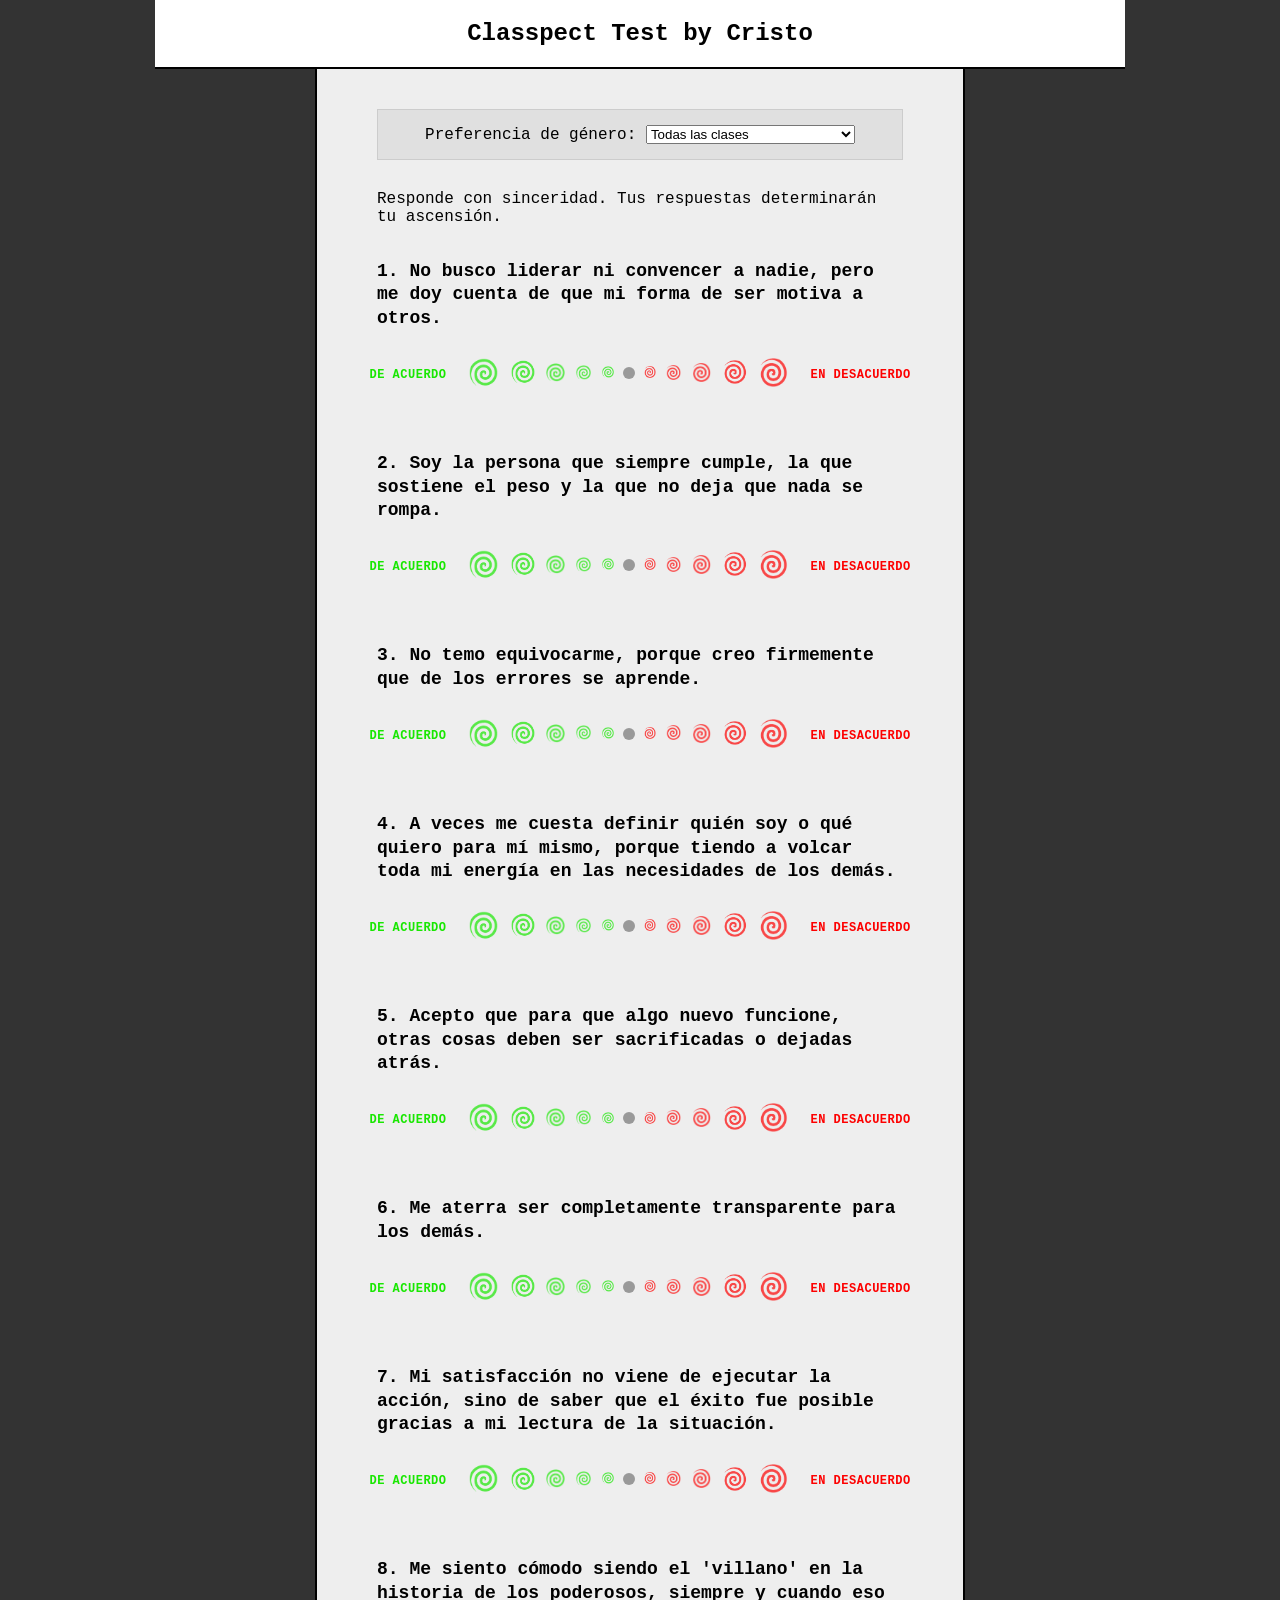
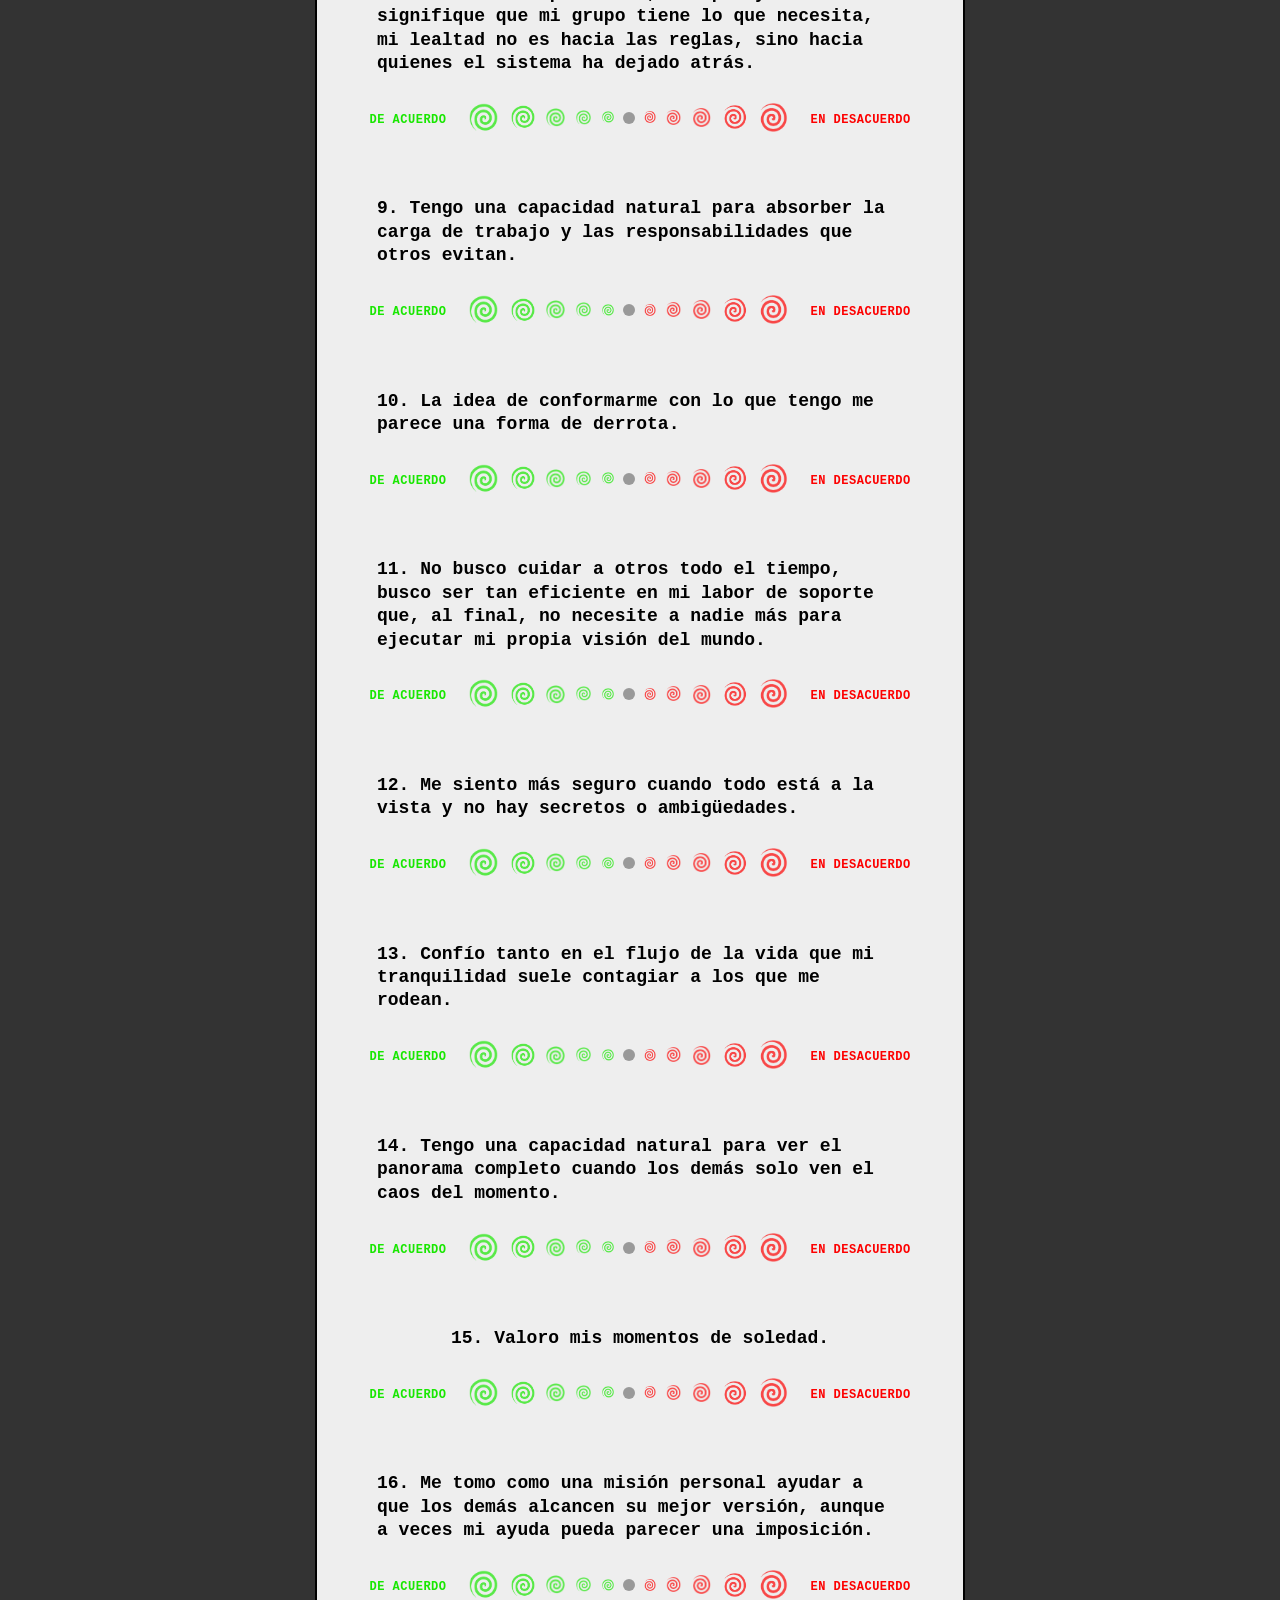
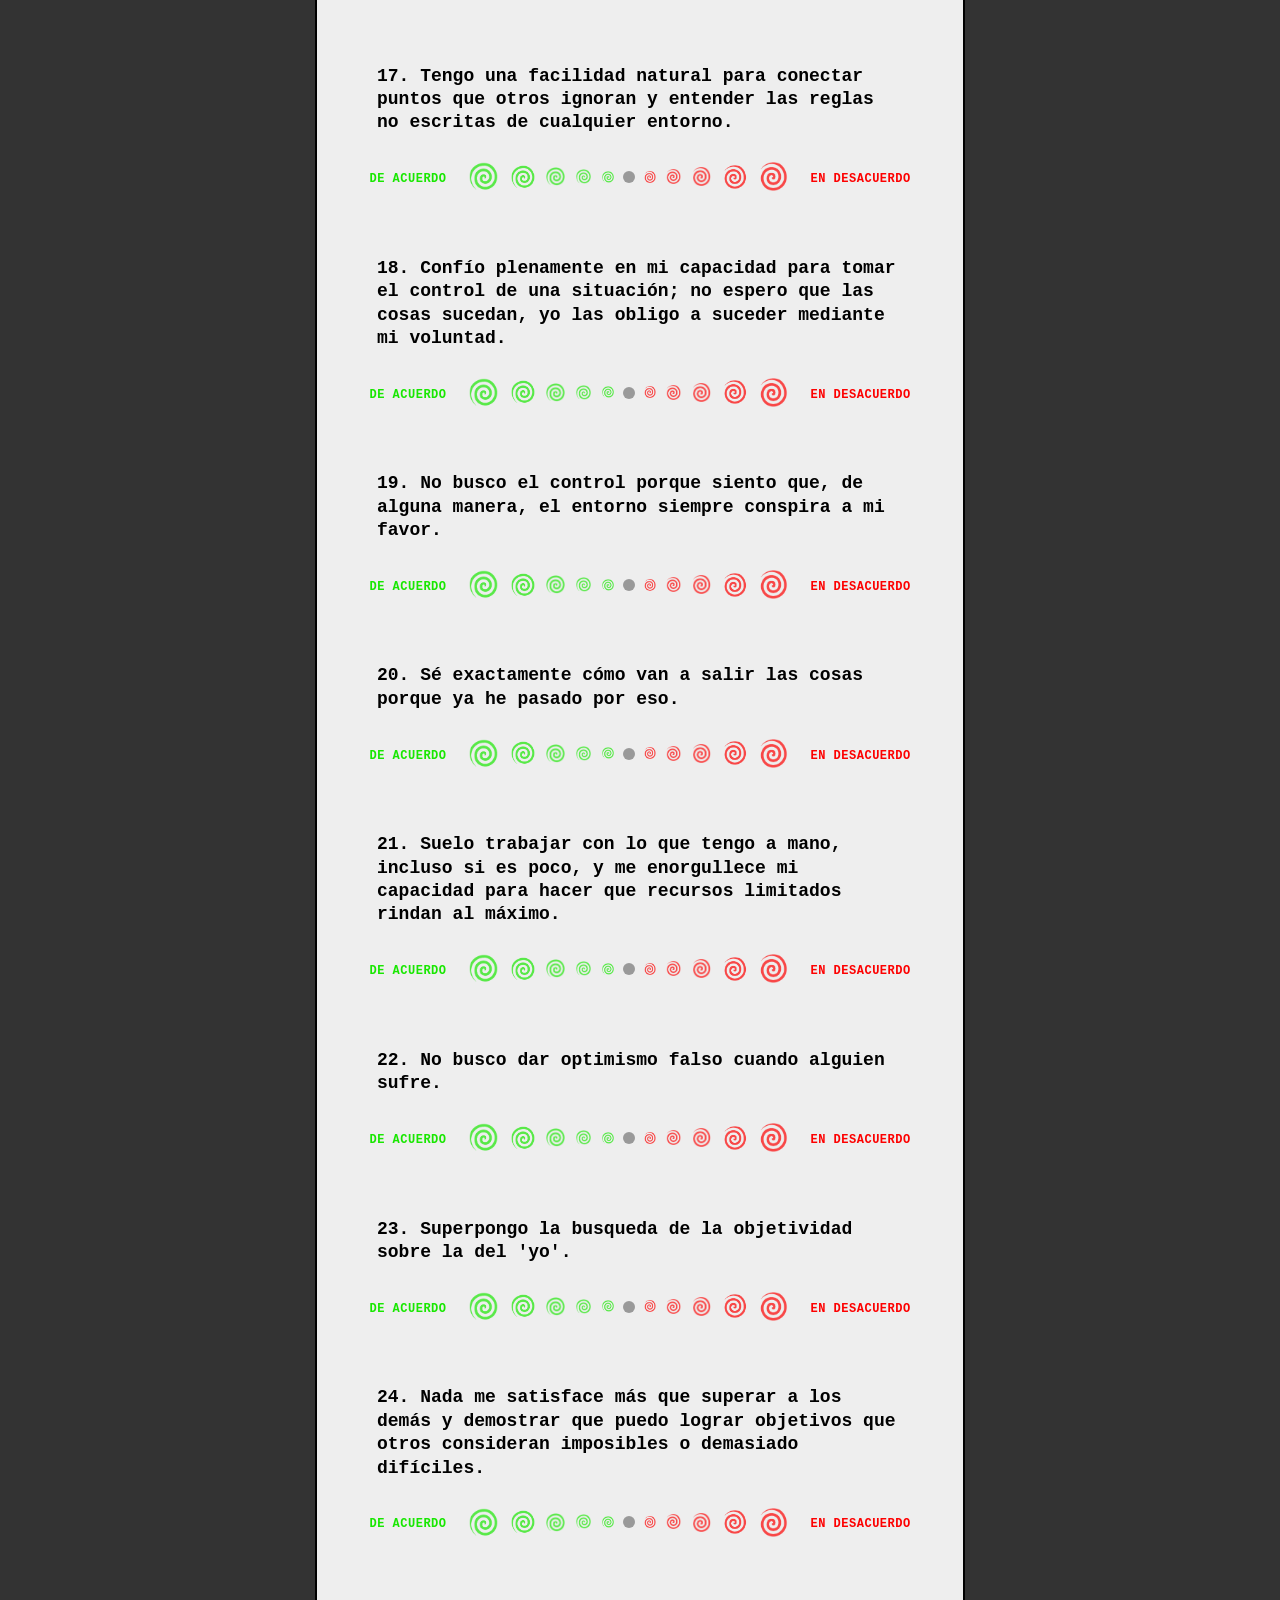
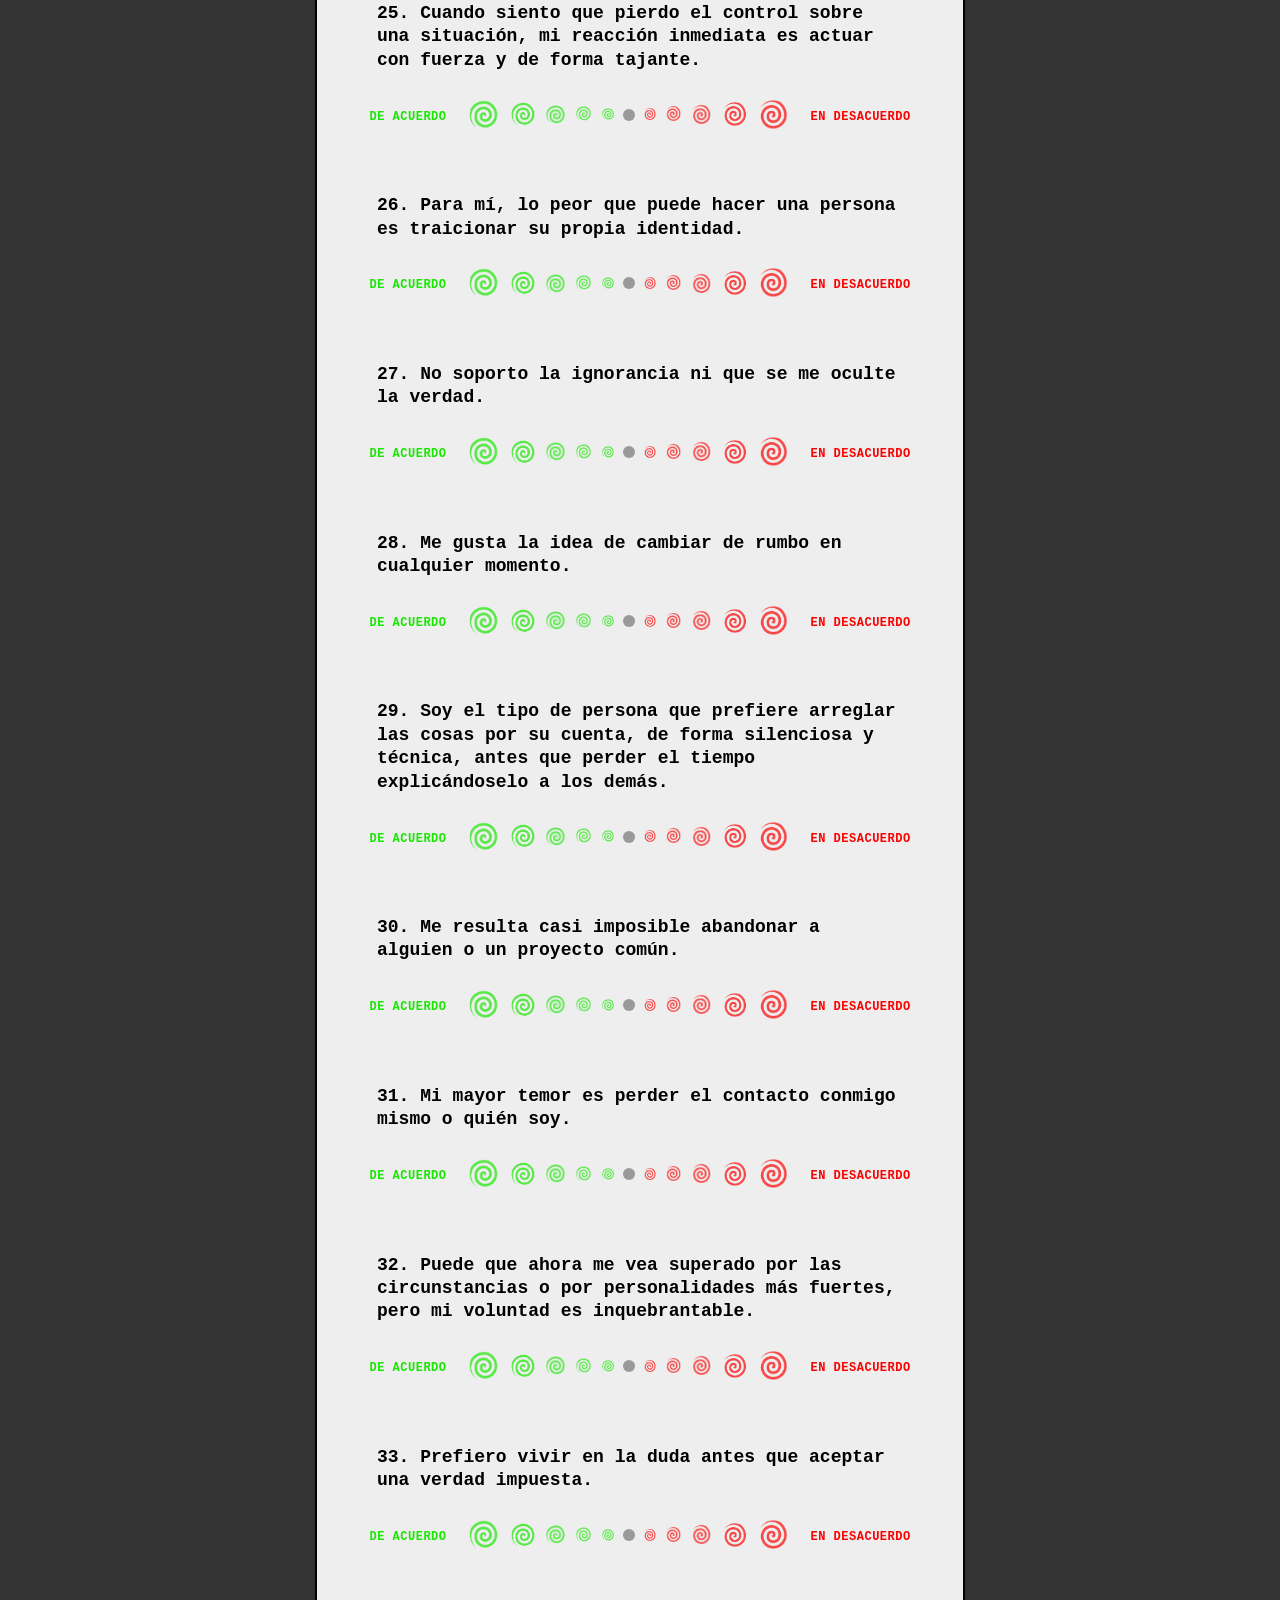
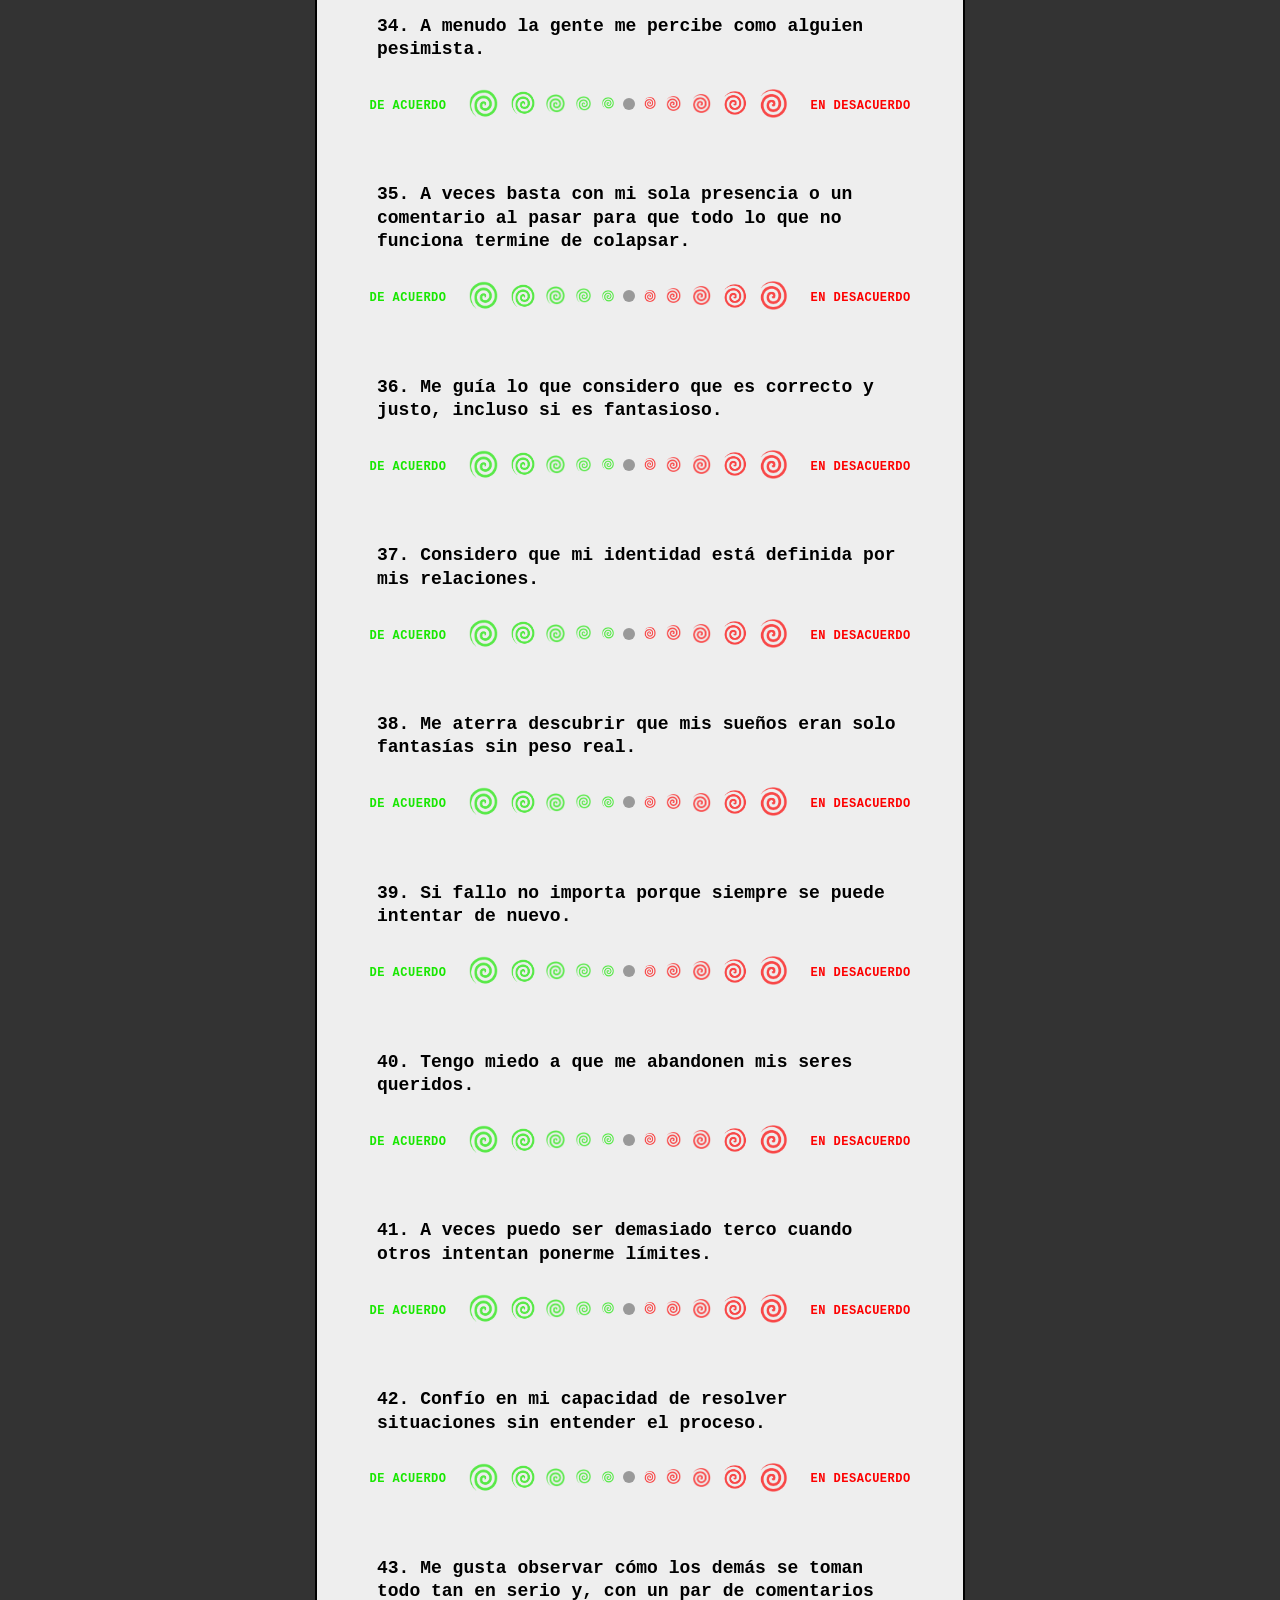
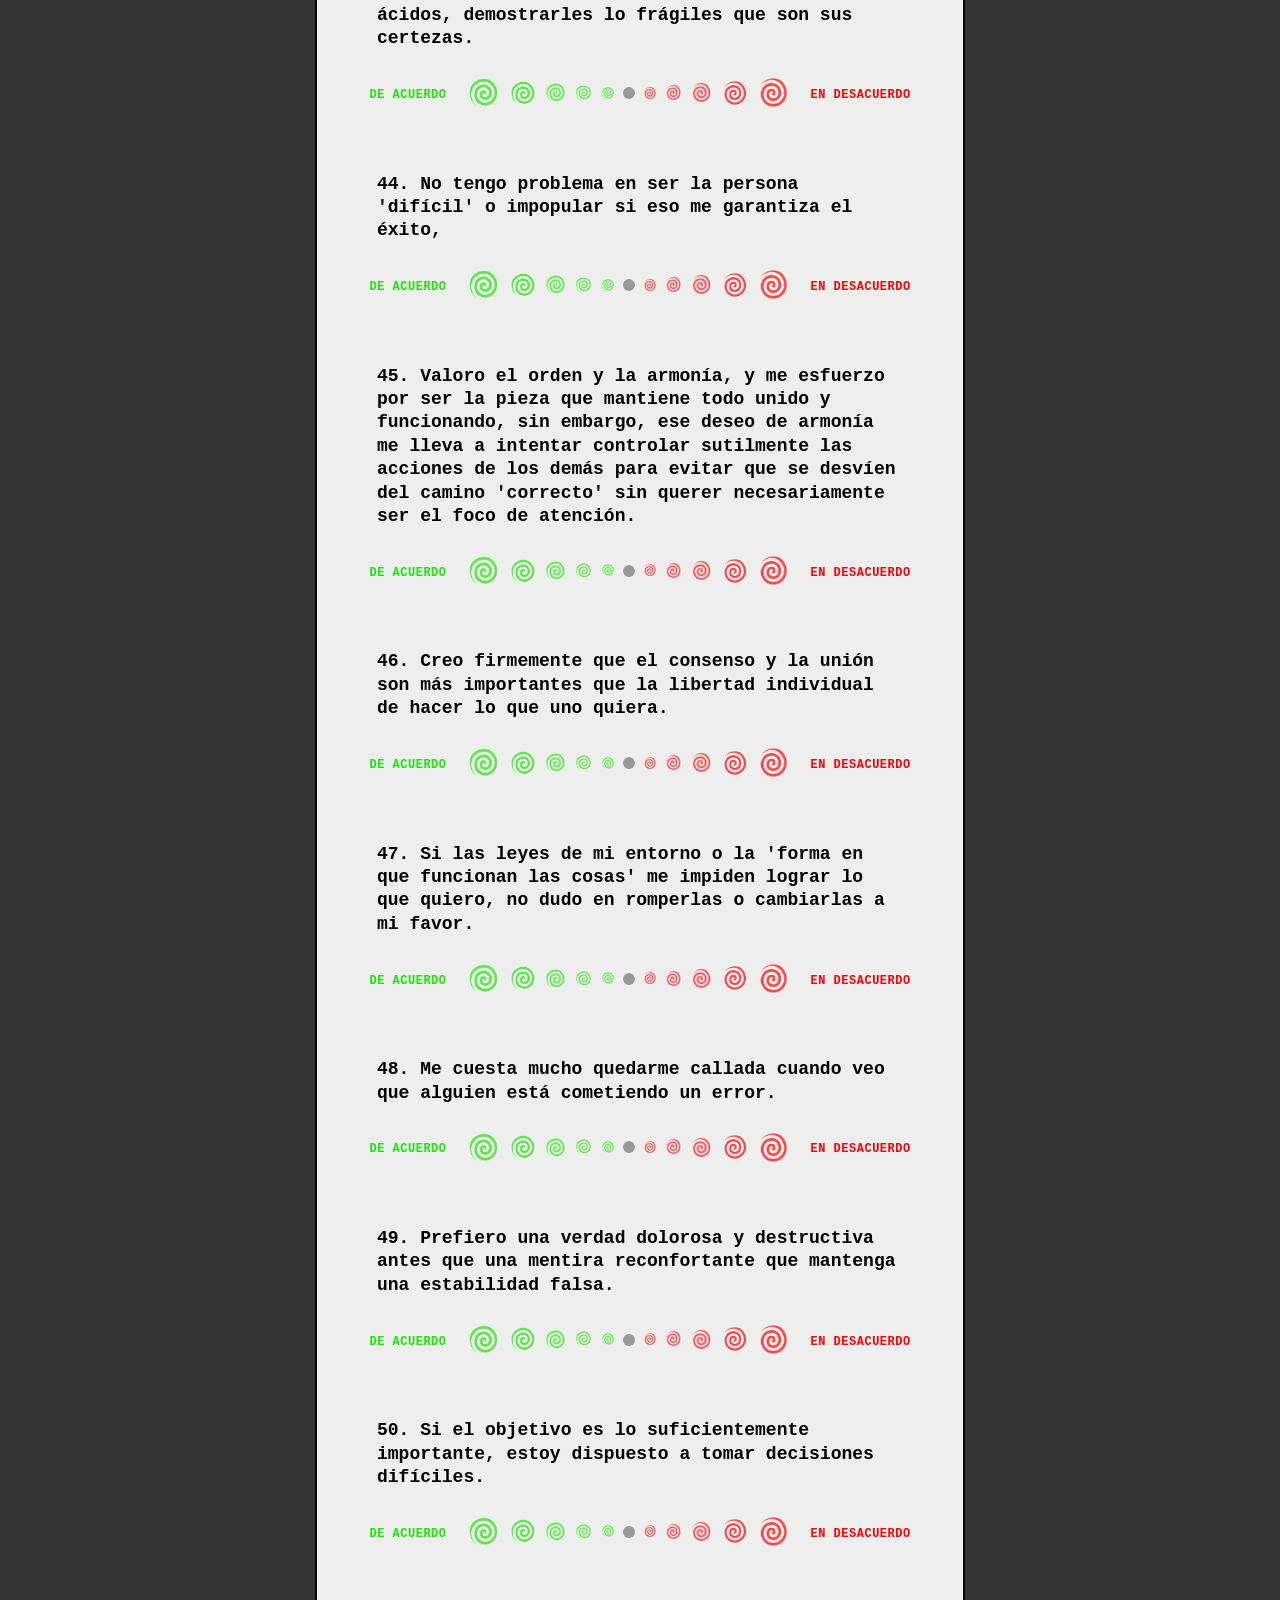
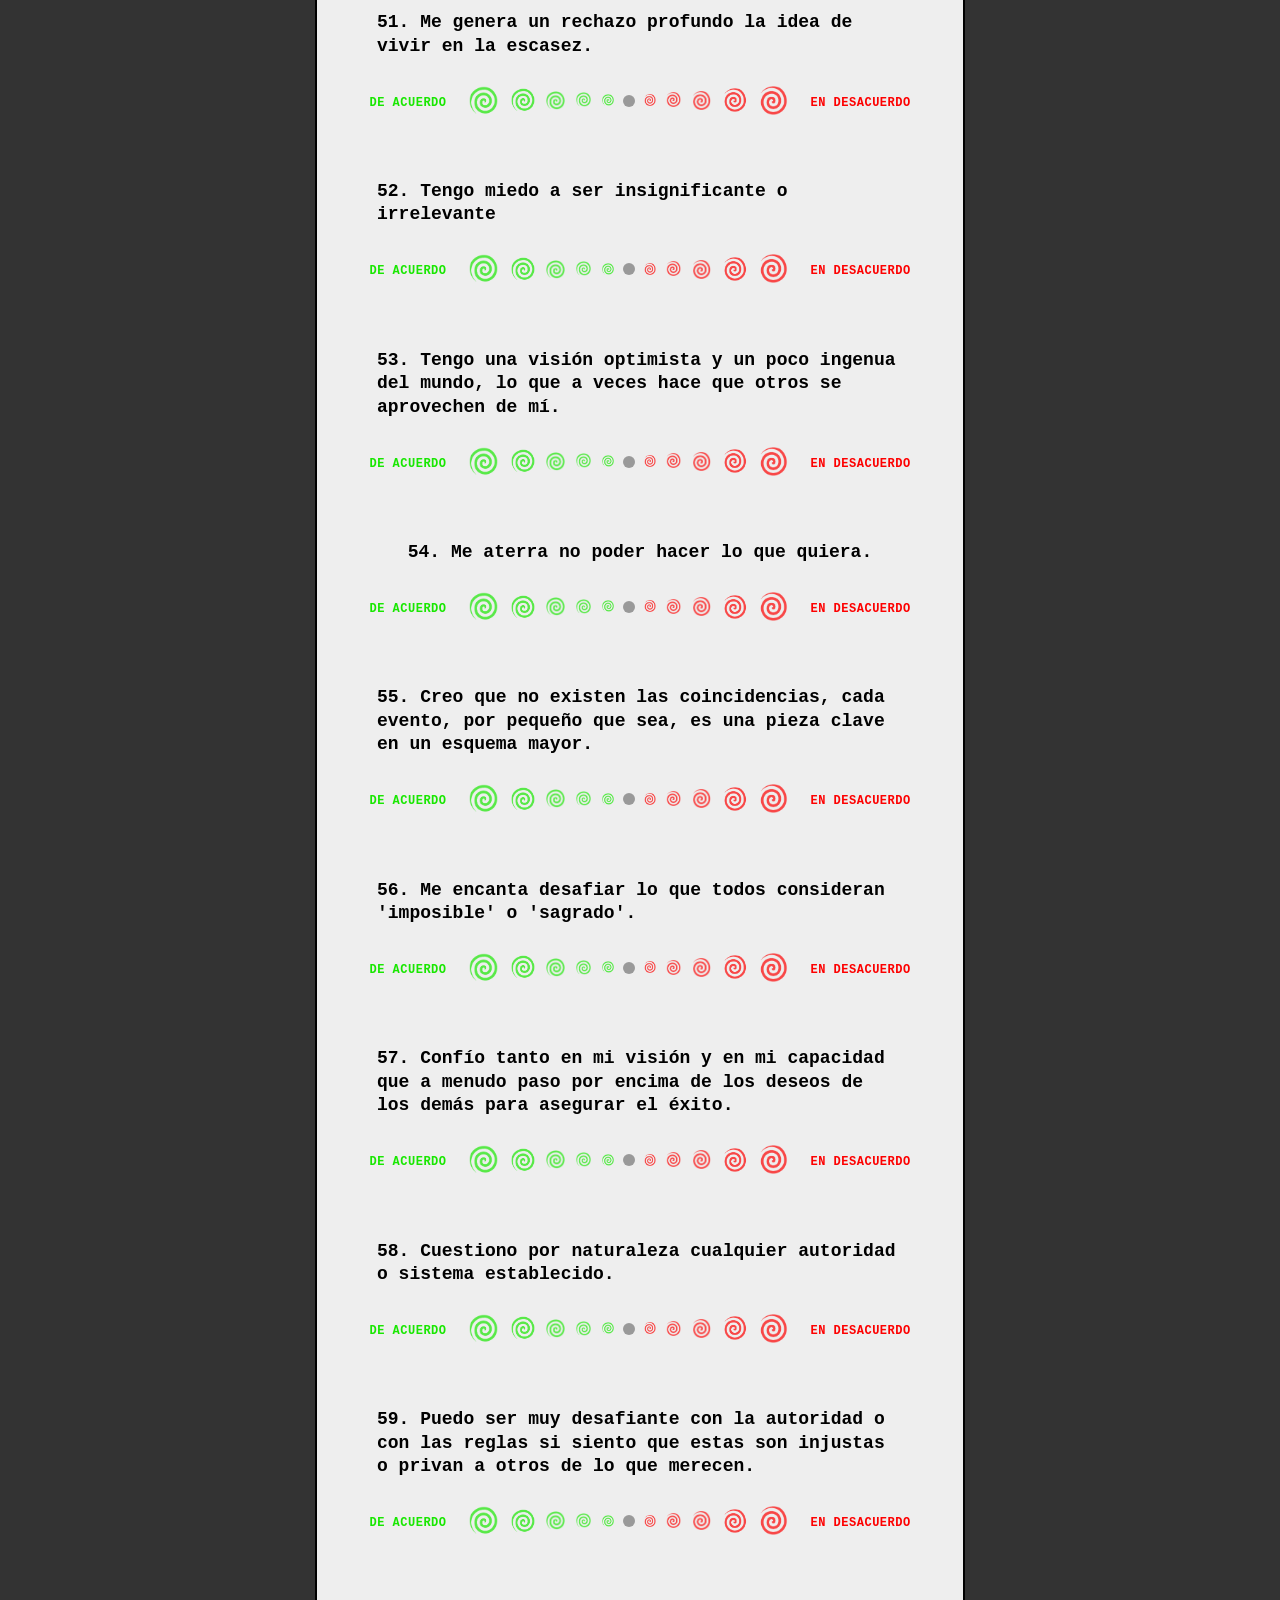
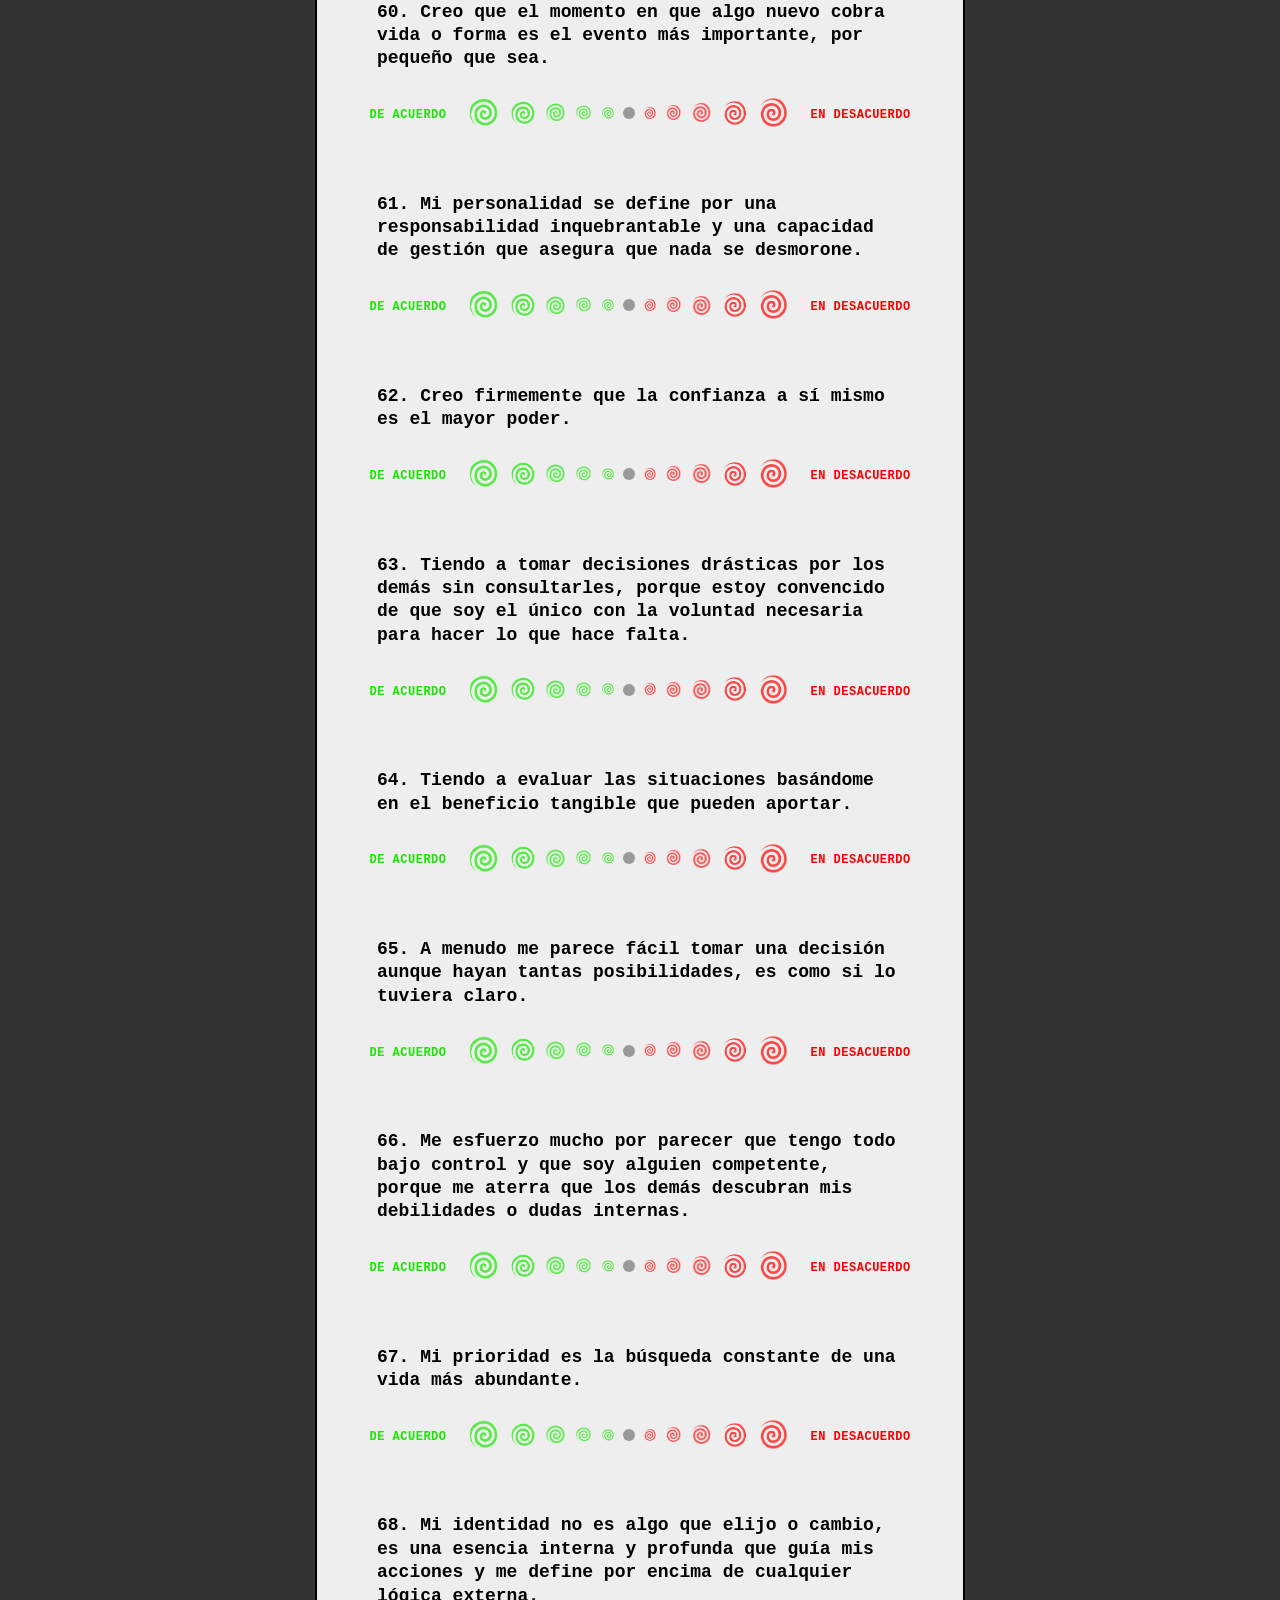
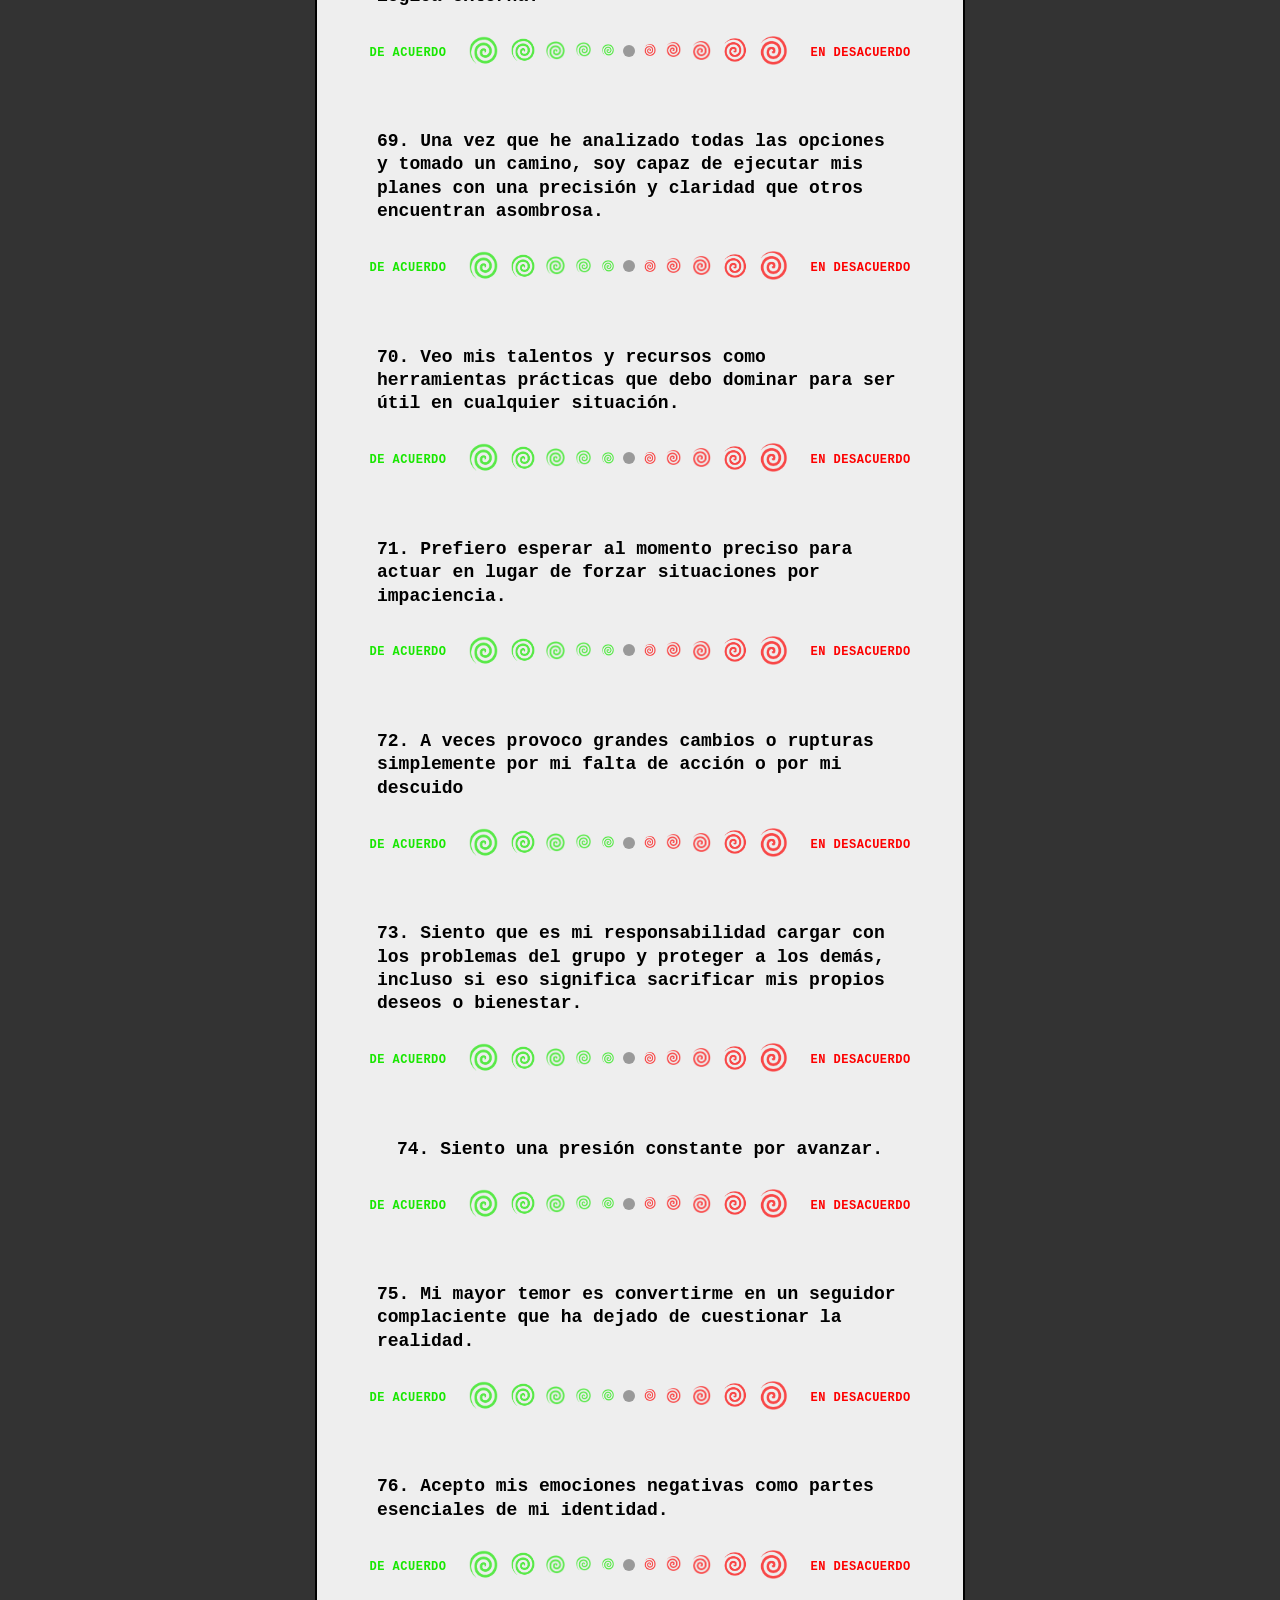
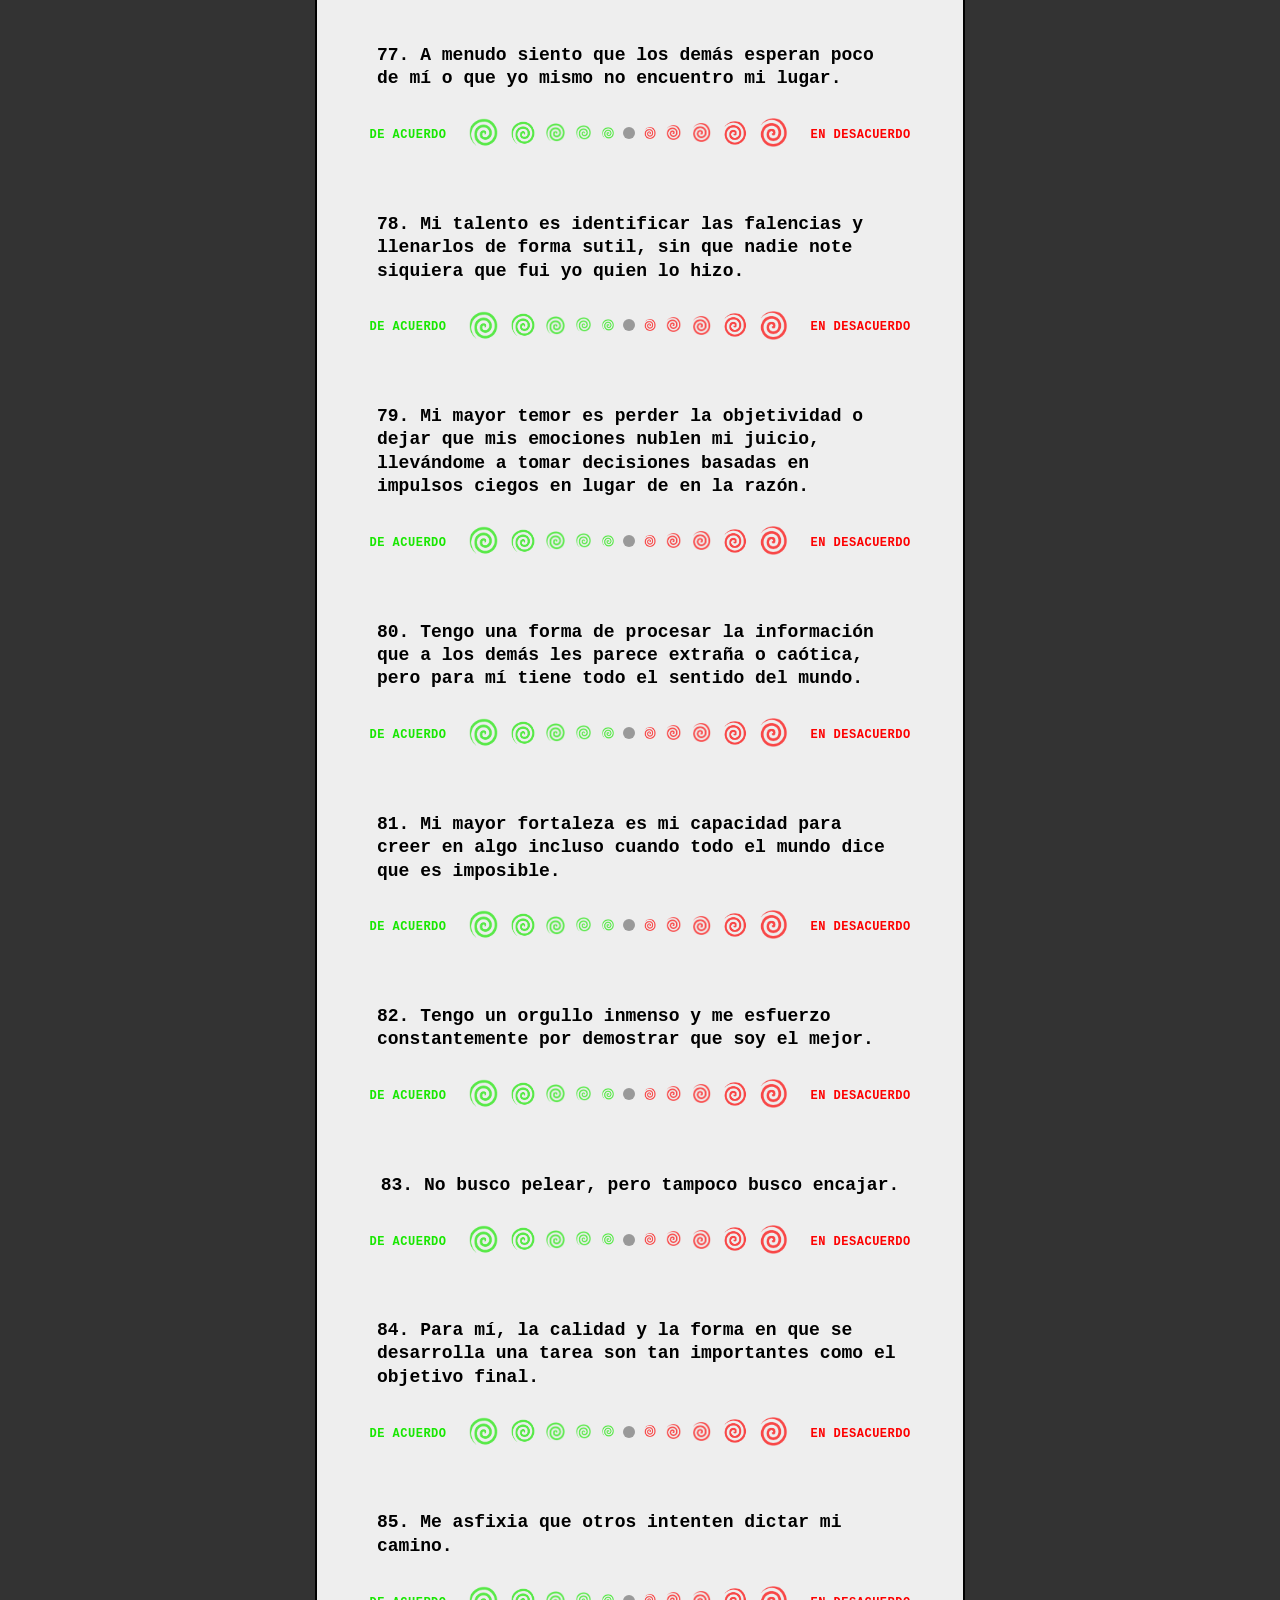
<file: index.html>
<!DOCTYPE html>
<html lang="es">
<head>
    <meta charset="UTF-8">
    <meta name="viewport" content="width=device-width, initial-scale=1.0">
    <title>Classpect Test by Cristo</title>
    <link rel="stylesheet" href="test.css">
</head>
<body>
    <h1>Classpect Test by Cristo</h1>
    <div class="container">
        <div class="config-box">
            <label for="gender-filter">Preferencia de género:</label>
            <select id="gender-filter">
                <option value="all">Todas las clases</option>
                <option value="masculine">Solo clases masculinas/neutras</option>
                <option value="feminine">Solo clases femeninas/neutras</option>
            </select>
        </div>
        <p>Responde con sinceridad. Tus respuestas determinarán tu ascensión.</p>
        
        <div id="quiz-container"></div>
        <div class="opciones-likert">
    <div class="fila-etiquetas">
    </div>

    <div class="fila-botones">
        </div>
</div>
<button id="btn-ascender" onclick="calcularClasspect()">
    <span>ASCENDER.</span>
</button>
        
        <div id="resultado-box">
            <h2>Tu Título es:</h2>
            <div id="rol-final"></div>
            <div id="detalles-puntos"></div>
        </div>
    </div>
    <script src="test.js"></script>
</body>
</html>
</file>
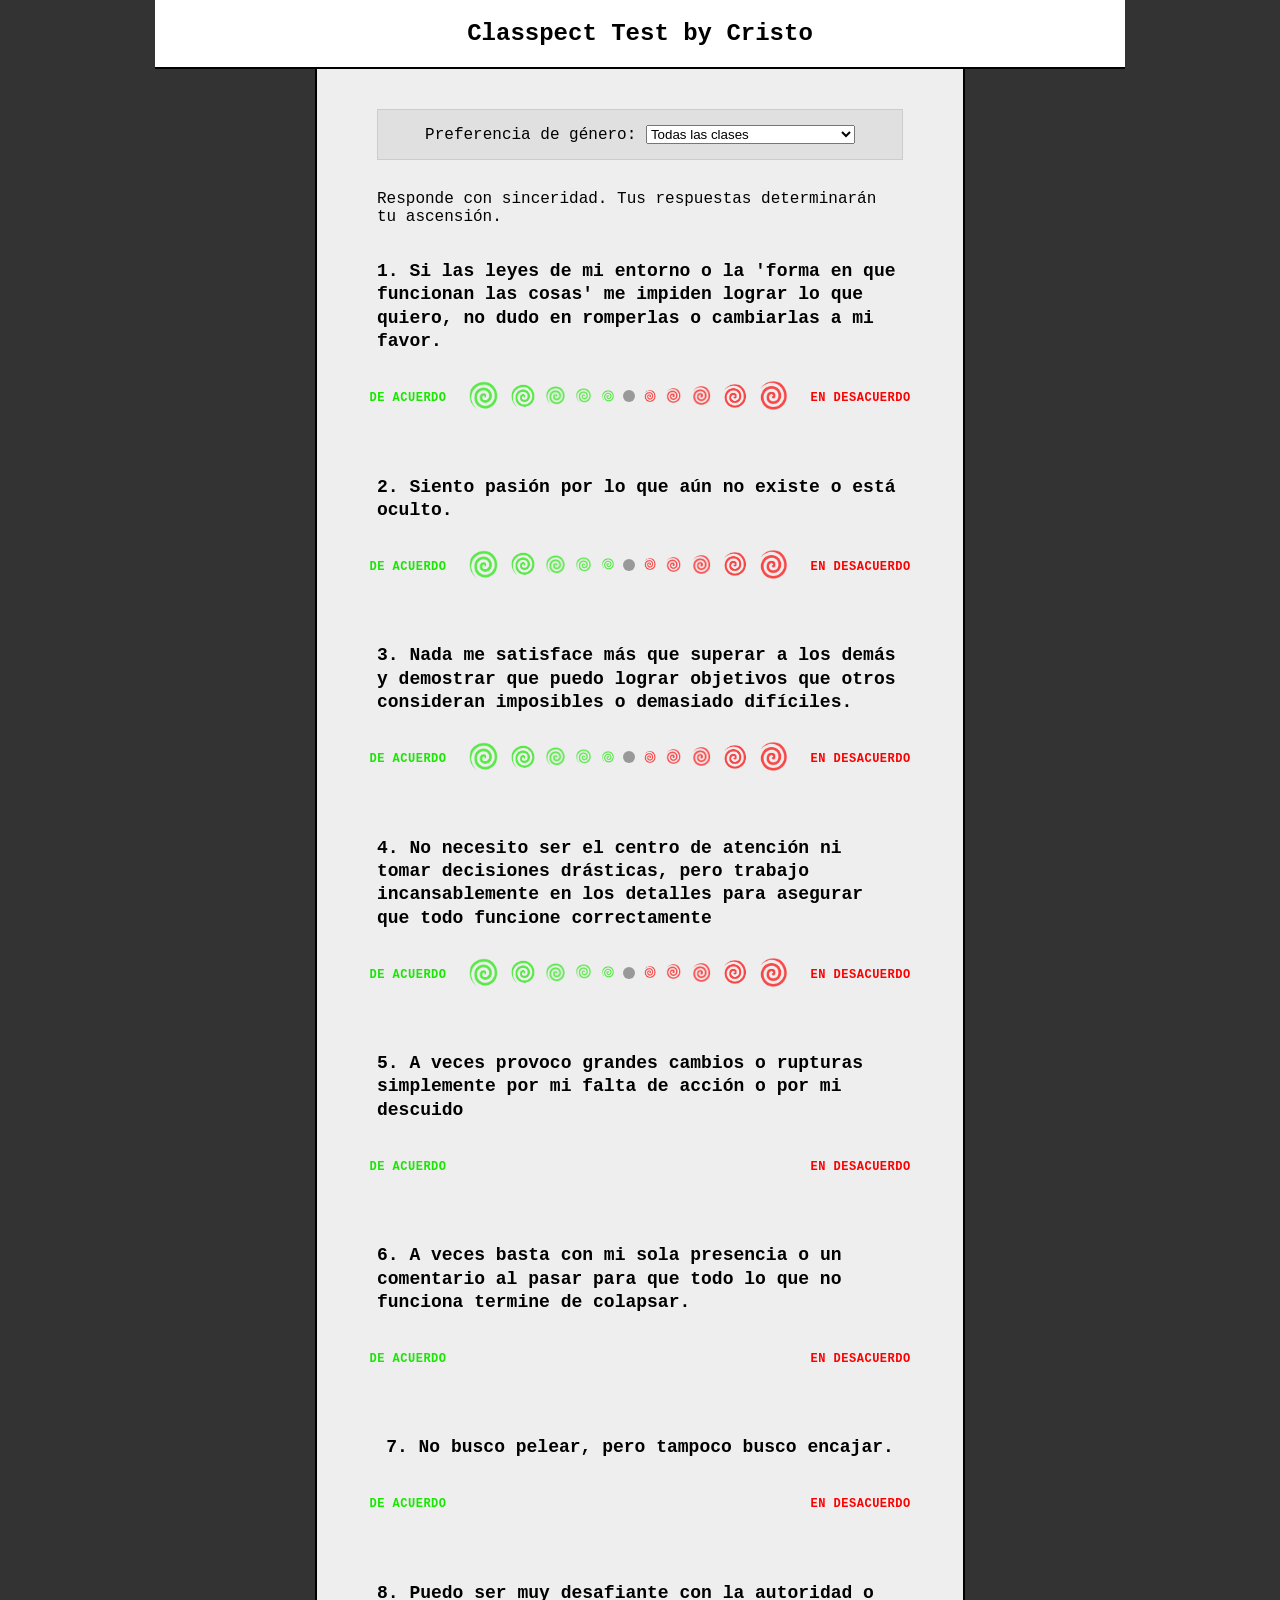
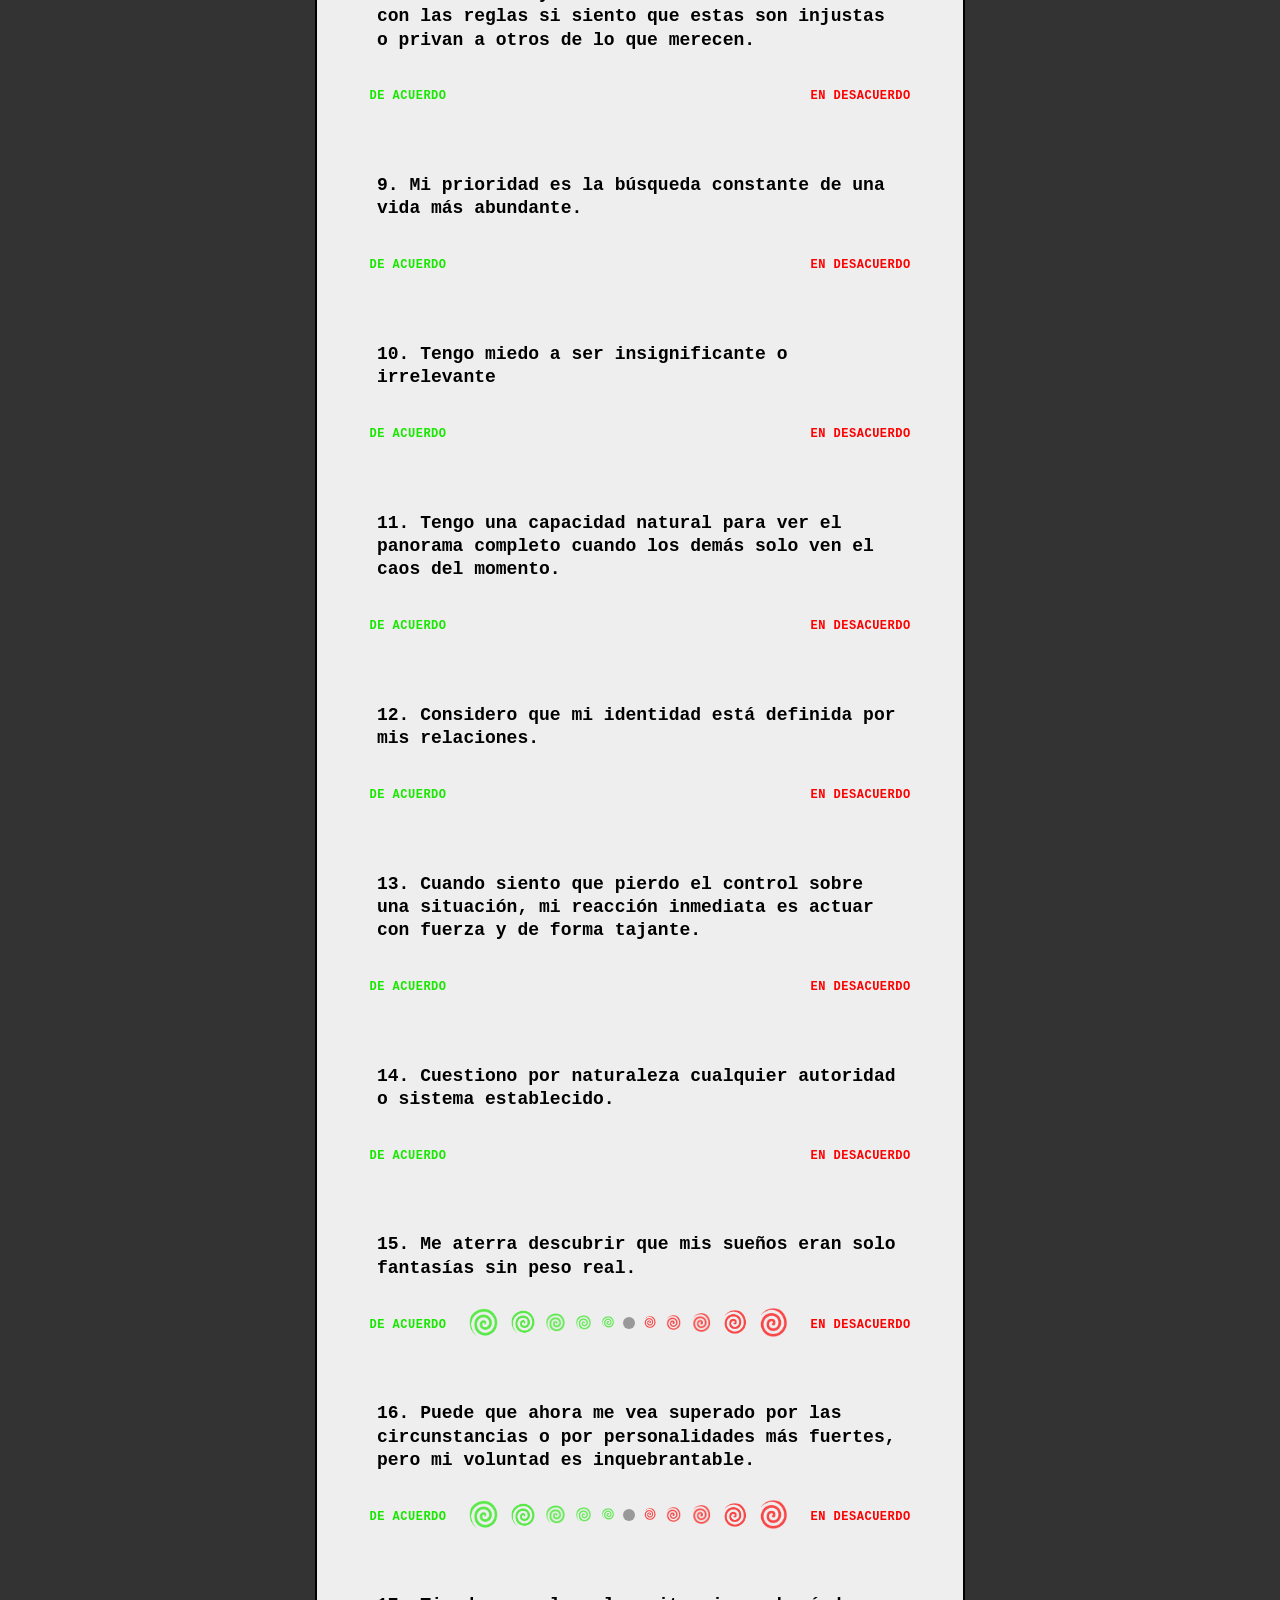
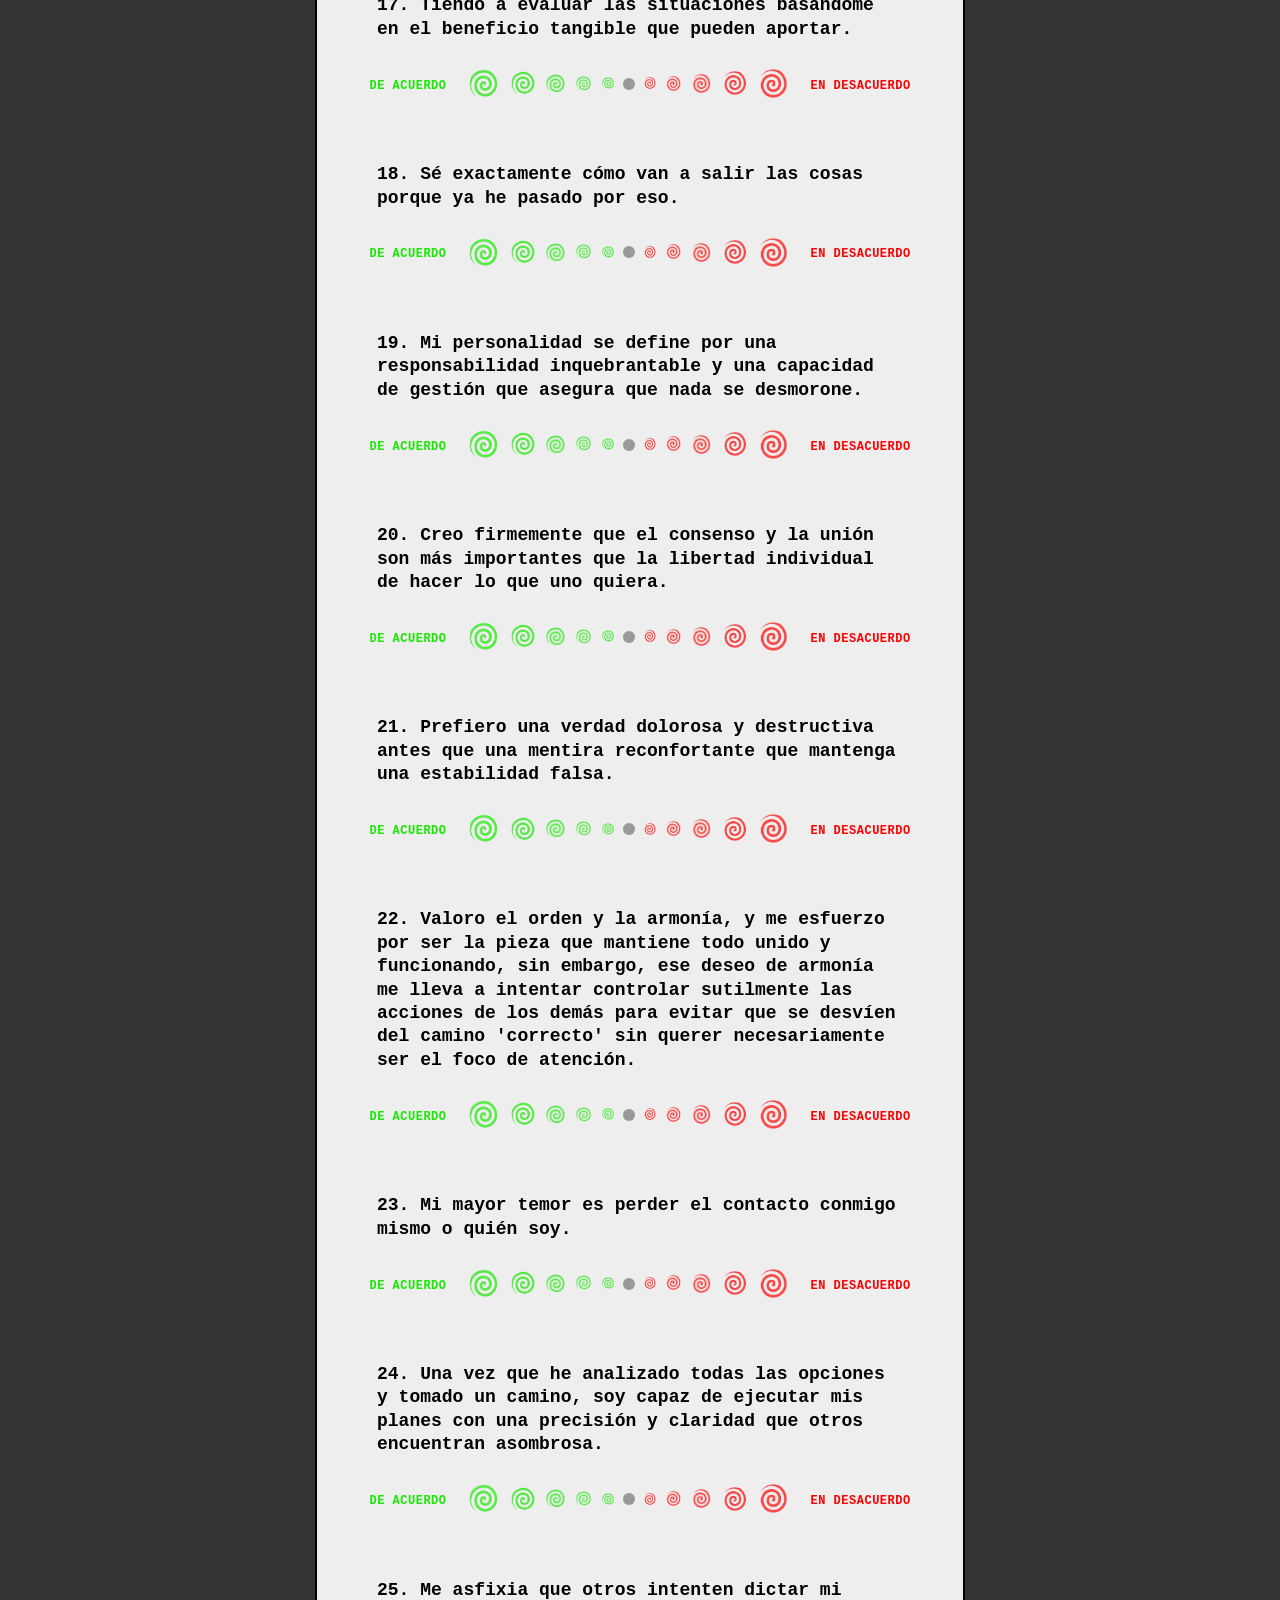
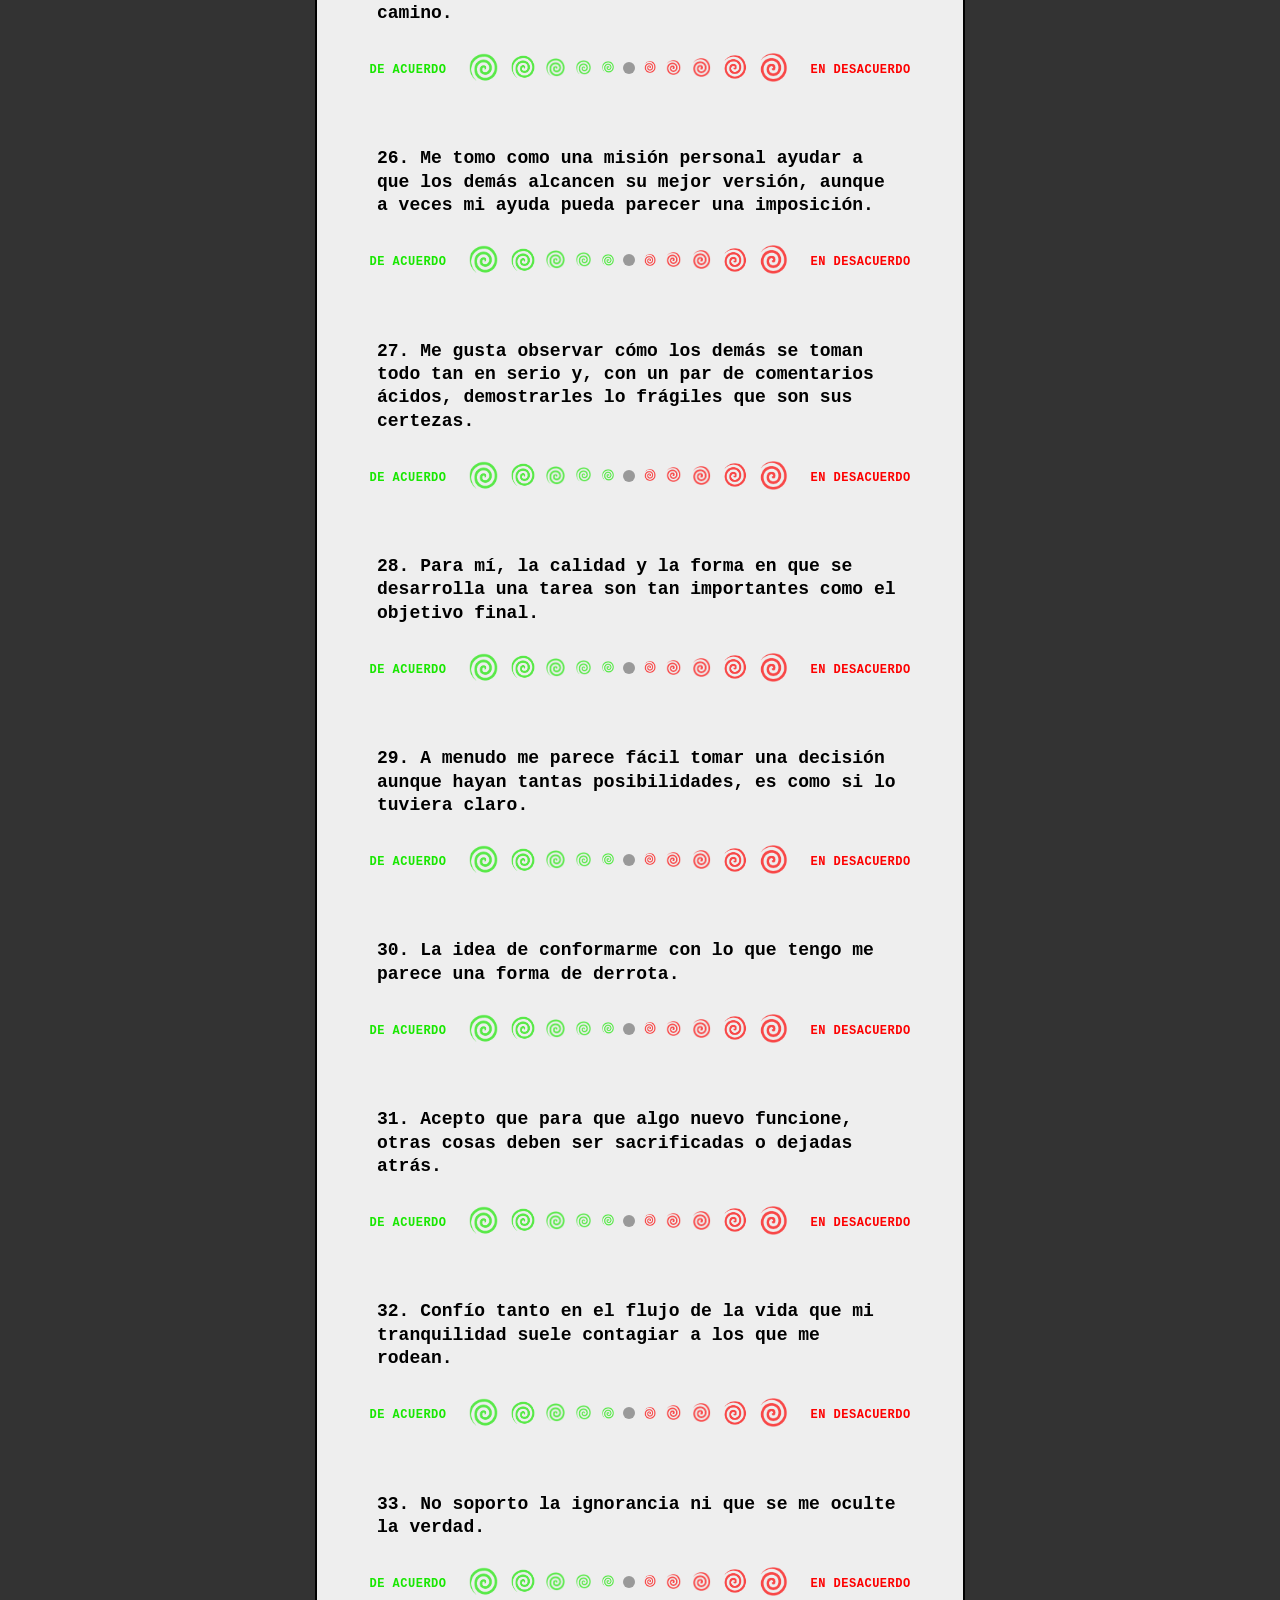
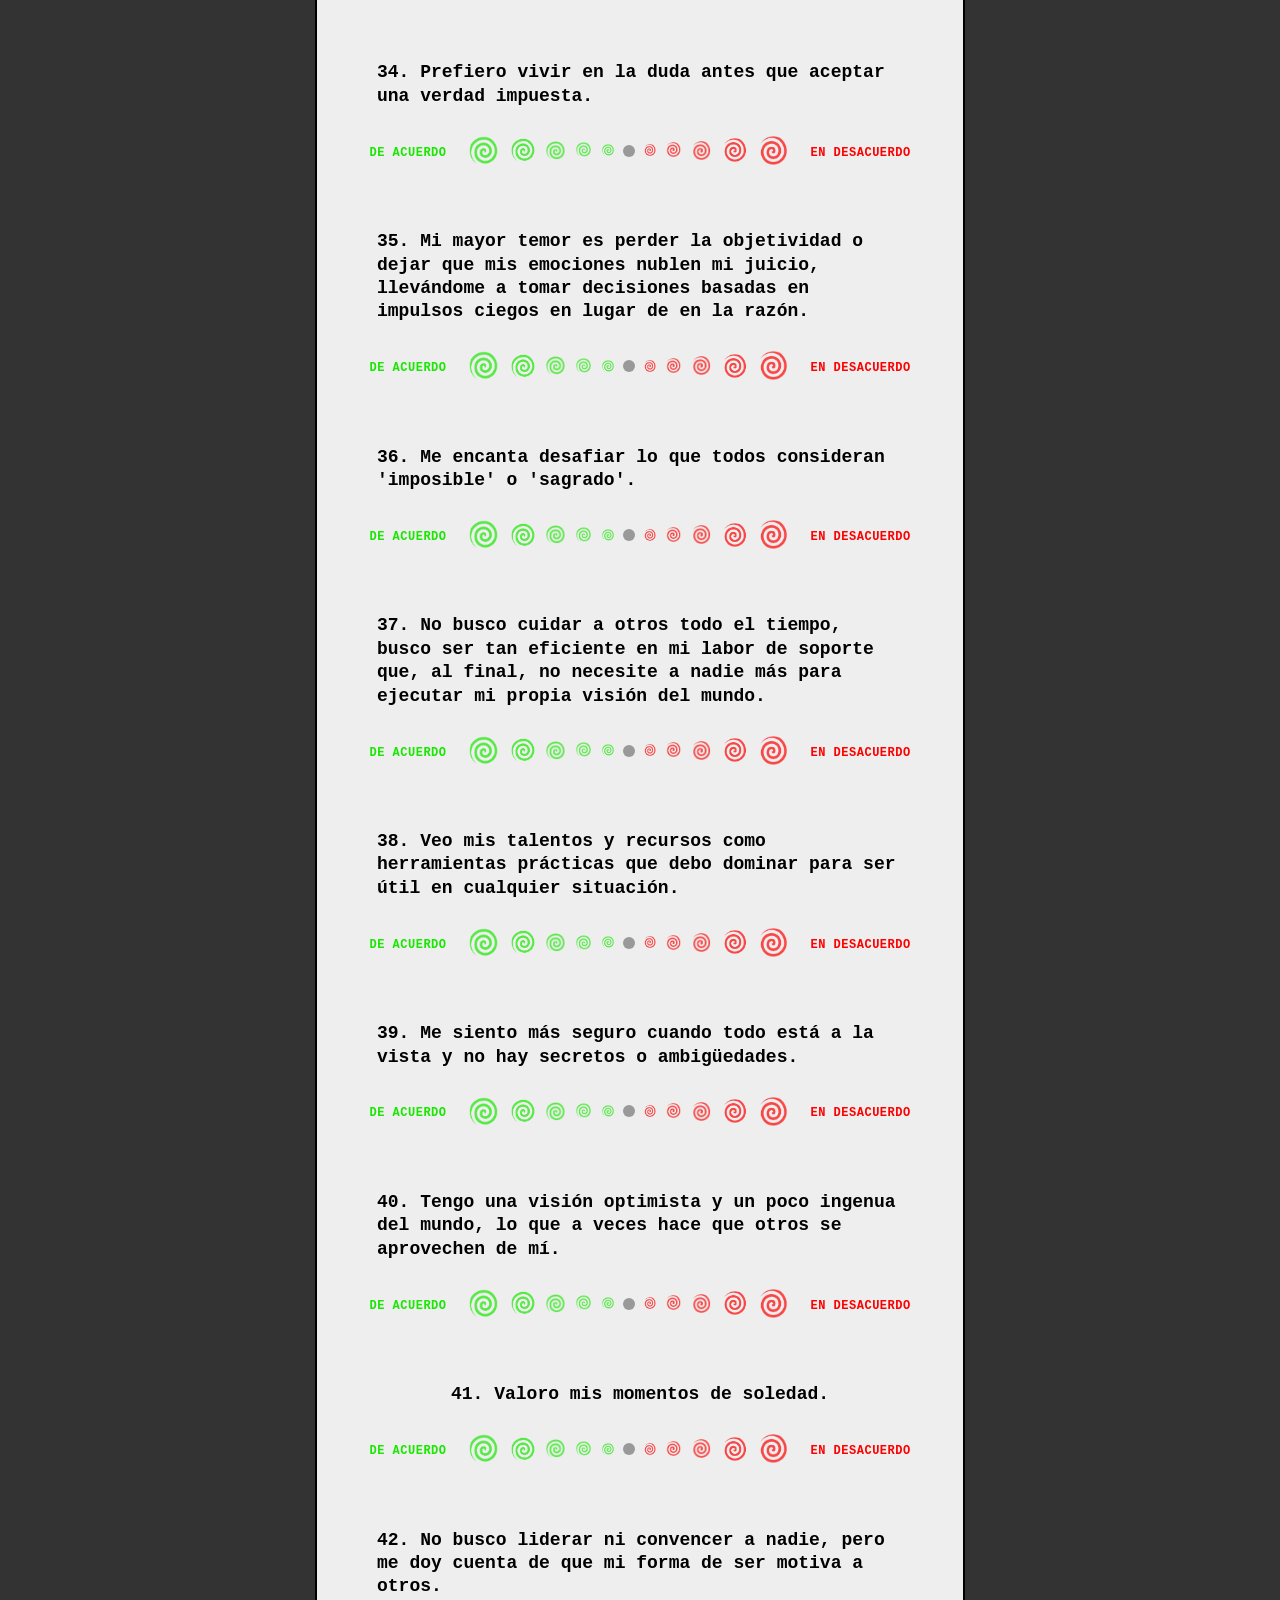
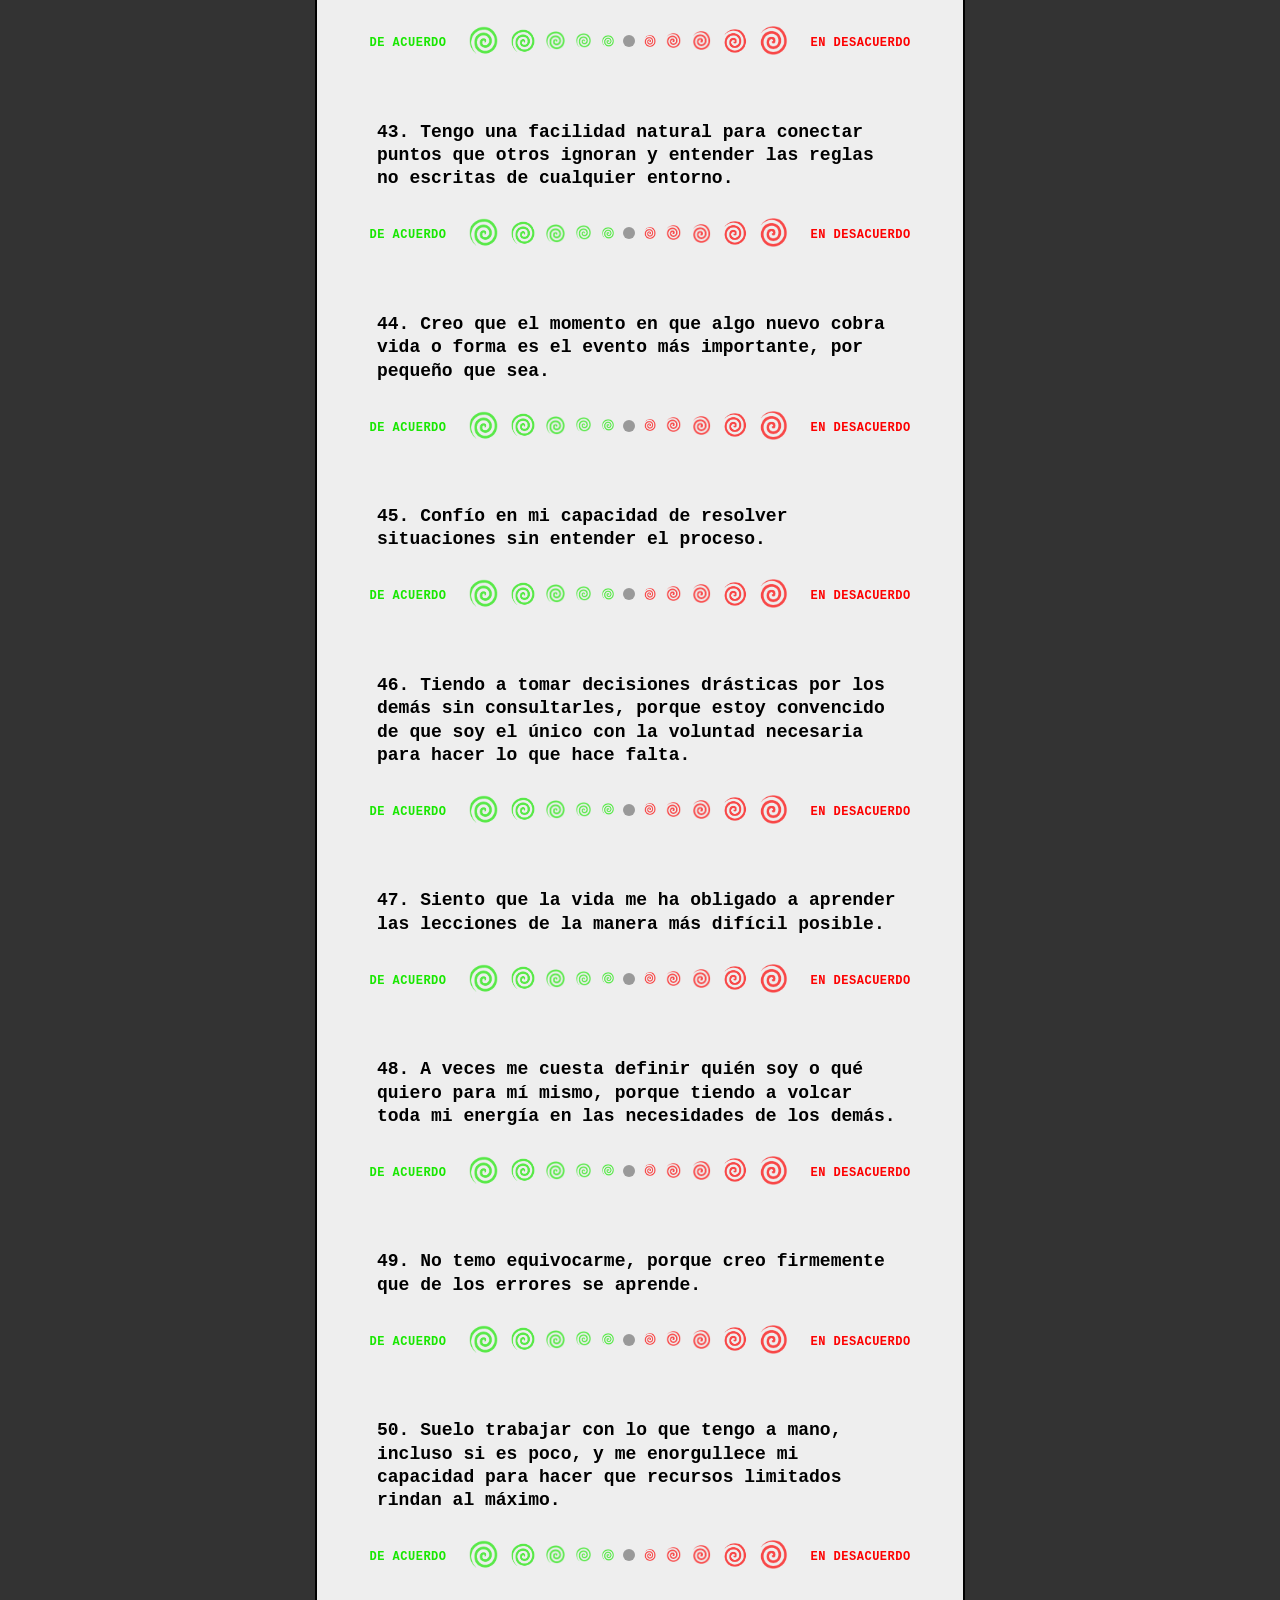
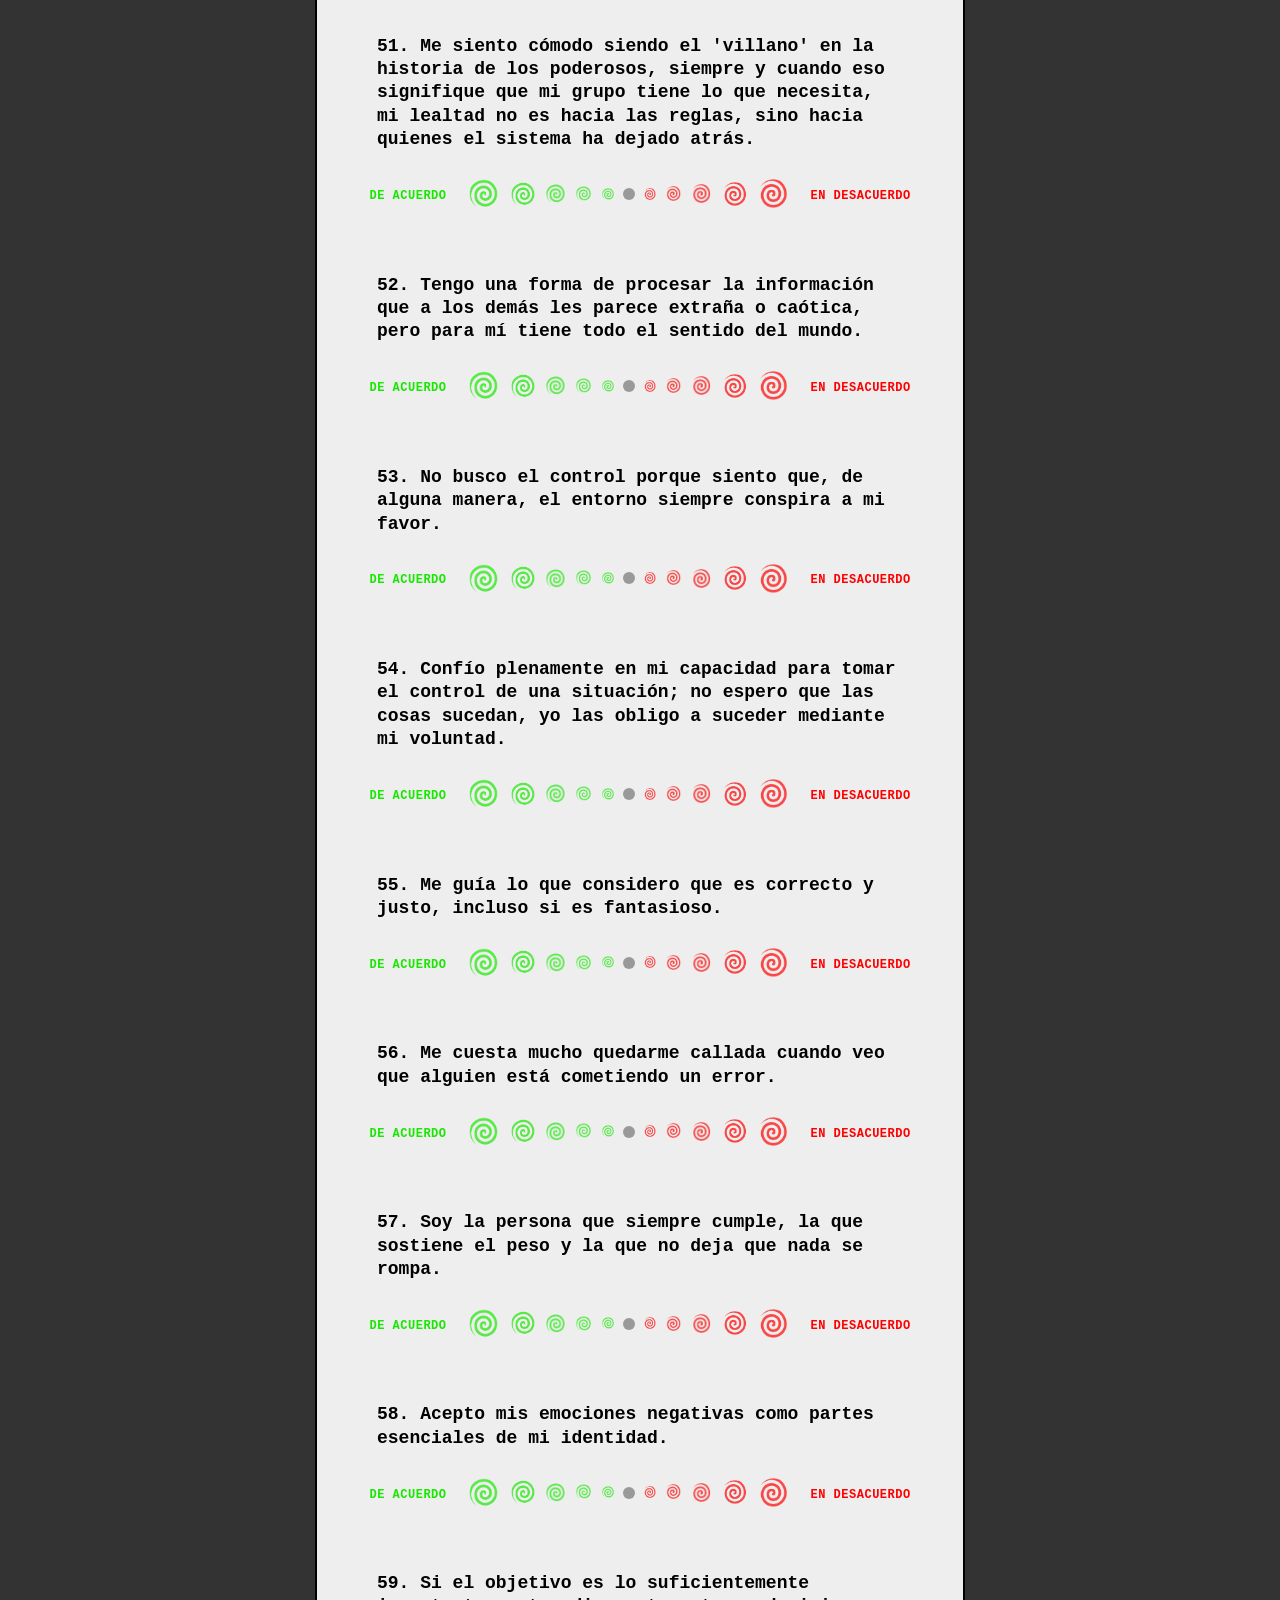
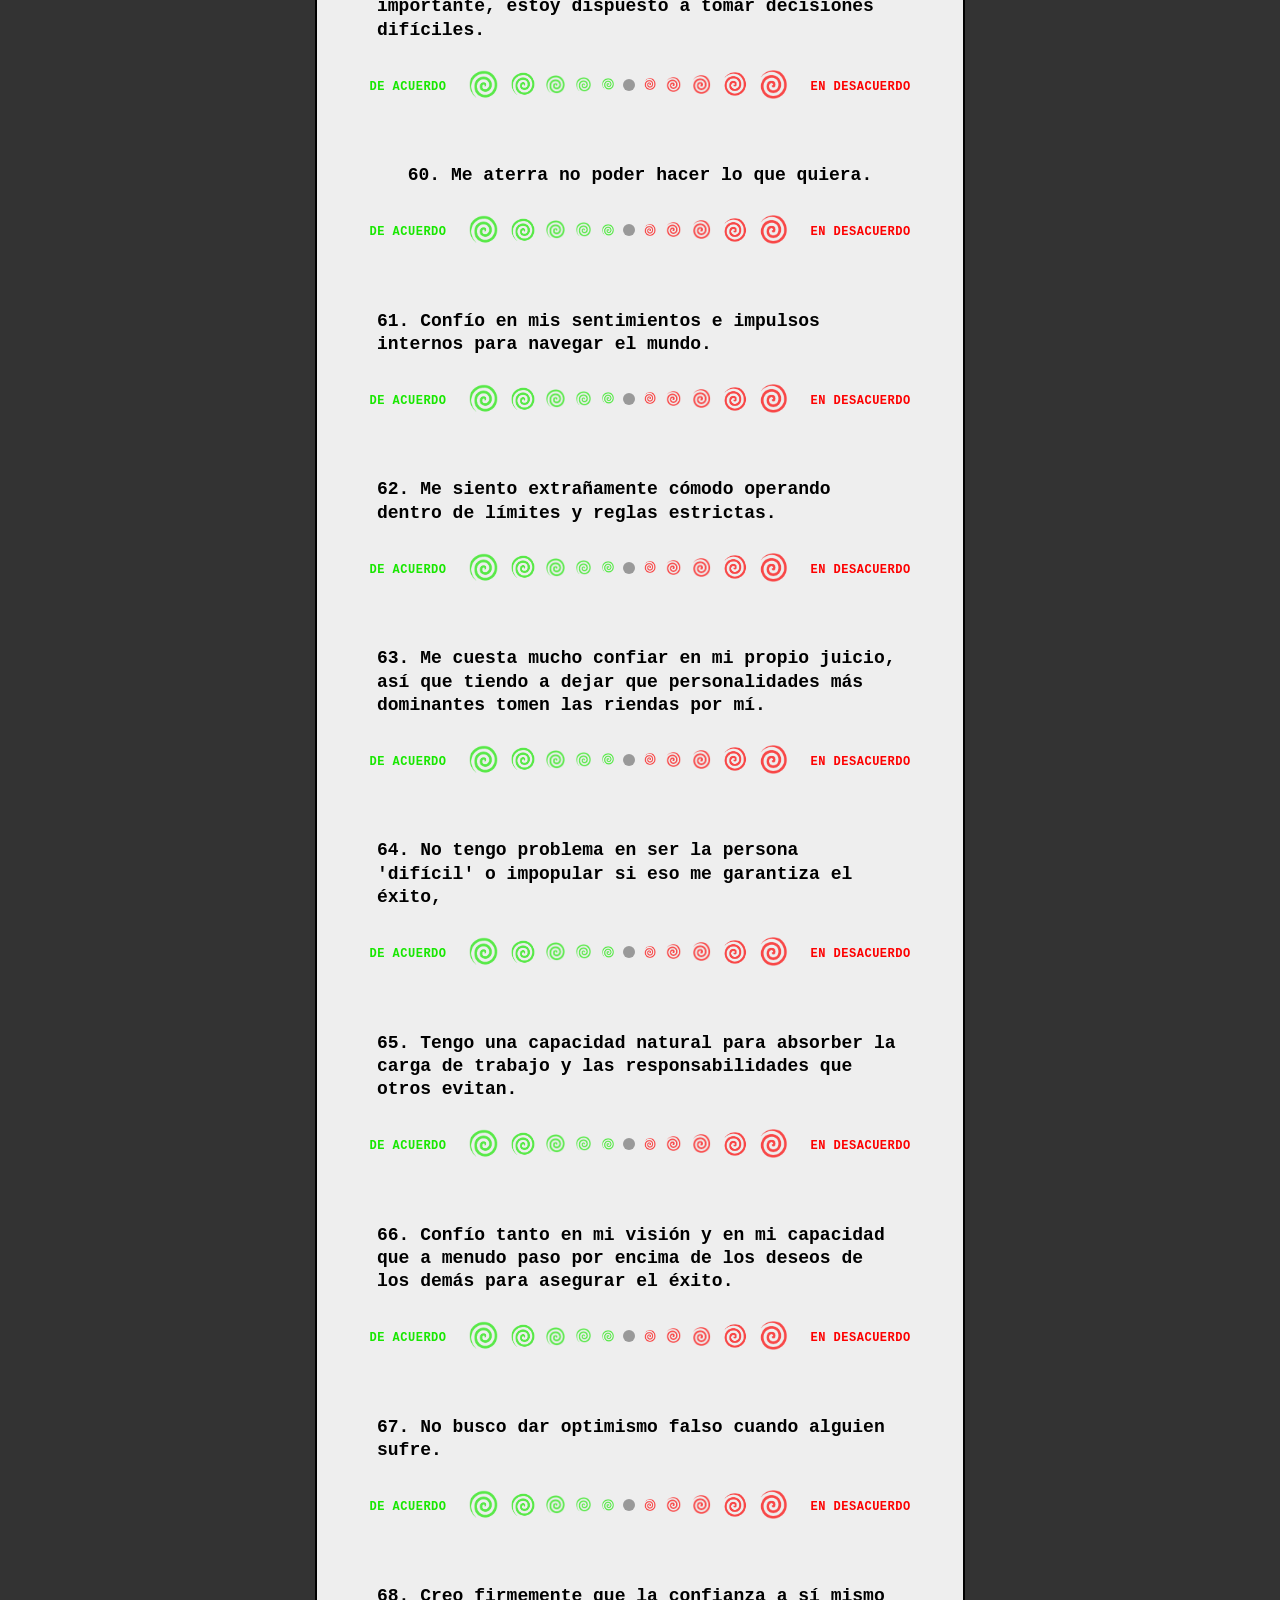
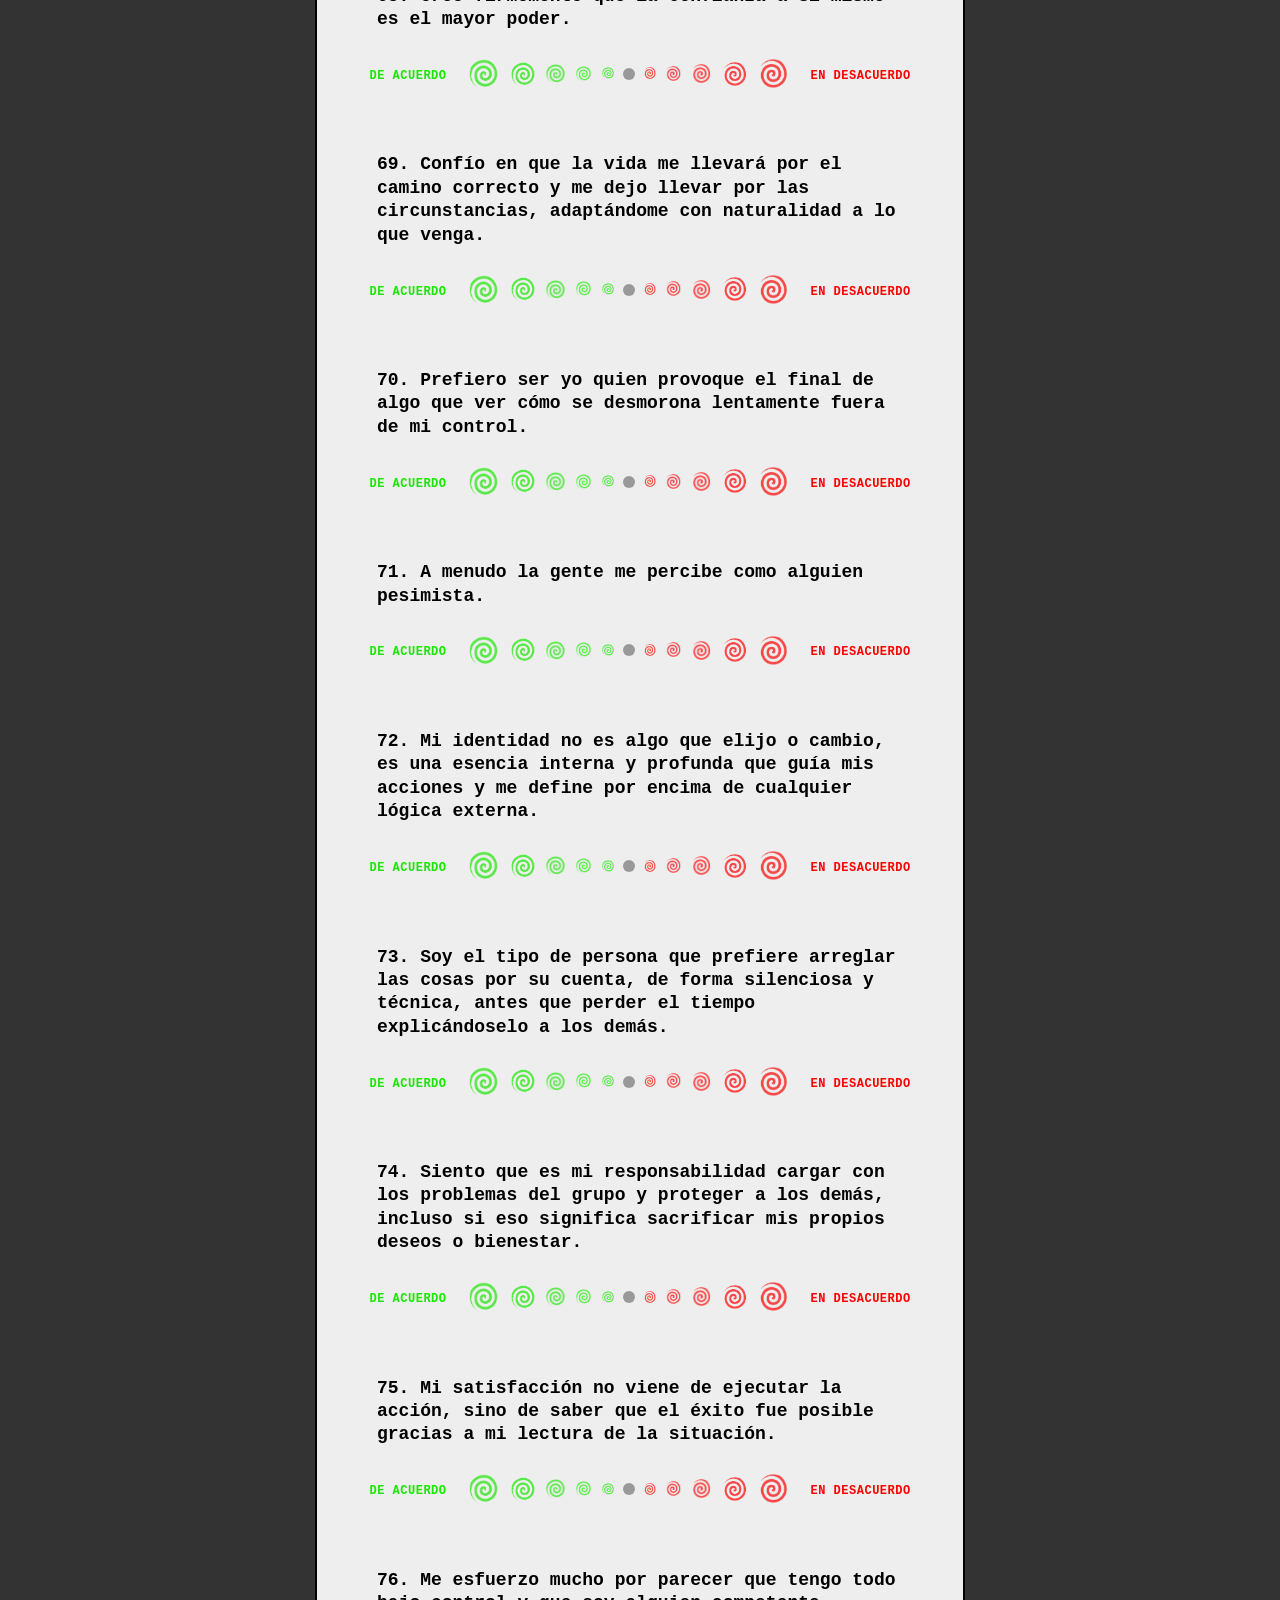
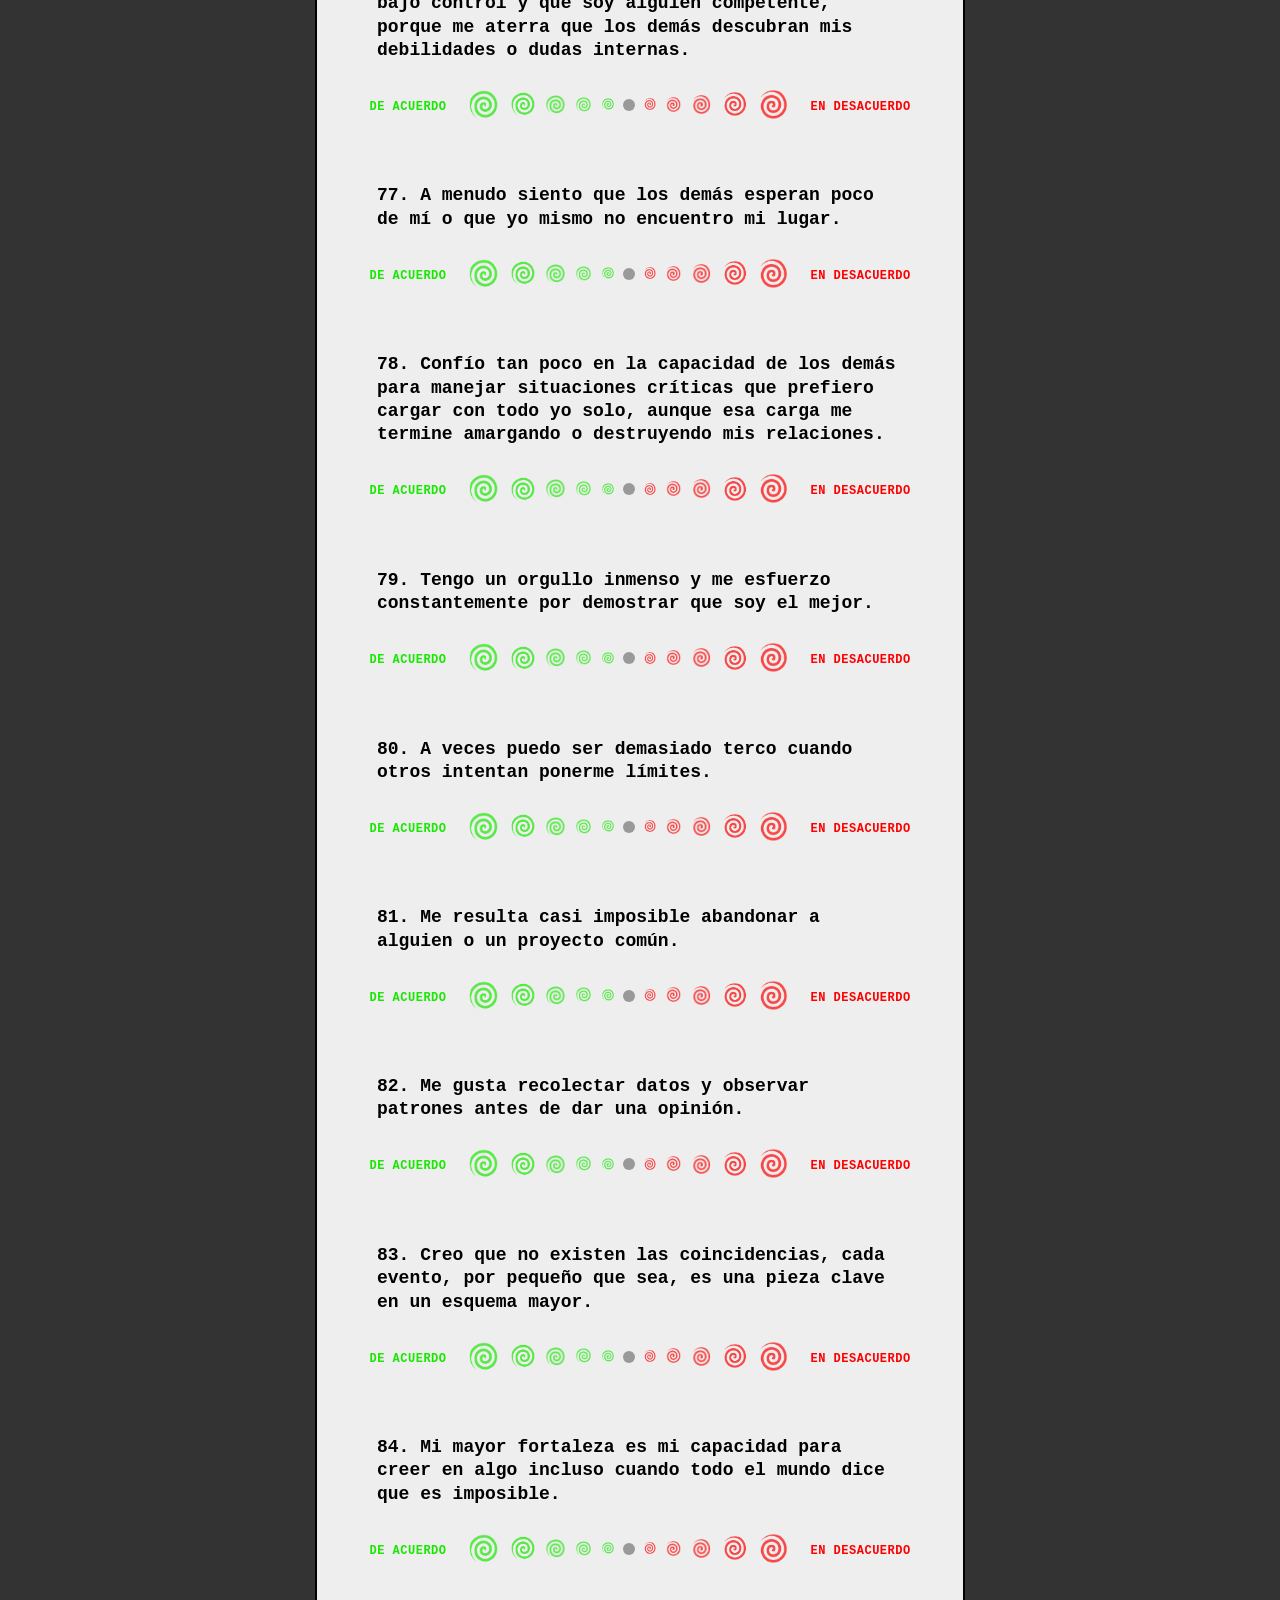
<file: abrir.html>
<!DOCTYPE html>
<html lang="es">
<head>
    <meta charset="UTF-8">
    <title>Classpect Test by Cristo</title>
    <link rel="stylesheet" href="test.css">
</head>
<body>
	        <h1>Classpect Test by Cristo</h1>
    <div class="container">


            		<div class="config-box">
    <label for="gender-filter">Preferencia de género:</label>
    <select id="gender-filter">
        <option value="all">Todas las clases</option>
        <option value="masculine">Solo clases masculinas/neutras</option>
        <option value="feminine">Solo clases femeninas/neutras</option>
    </select>
</div>
        <p>Responde con sinceridad. Tus respuestas determinarán tu ascensión.</p>
        
        <div id="quiz-container"></div>
        
        <button id="btn-ascender" onclick="calcularClasspect()">ASCENDER</button>
        
        <div id="resultado-box">
            <h2>Tu Título es:</h2>
            <div id="rol-final"></div>
            <hr>
            <div id="detalles-puntos"></div>
        </div>
    </div>

    <script src="test.js"></script>
</body>
</html>
</file>
<file: test.css>
/* --- CONFIGURACIÓN GLOBAL DEL CURSOR --- */

/* El selector '*' aplica a absolutamente todo (texto, divs, fondo) */
* {
    cursor: url('pointer2.png'), auto;
    /* Evita que el navegador suavice los bordes del cursor */
    image-rendering: pixelated;
    image-rendering: crisp-edges;
}

/* Cambiamos a la mano solo en elementos con los que se puede interactuar */
button, 
a, 
.circulo, 
#btn-ascender, 
#btn-ascender span,
select,
input[type="radio"] + .circulo {
    /* Usamos 5 0 para que el clic sea en la punta del dedo índice */
    cursor: url('pointer1.png') 5 0, pointer !important;
}

/* Evita que el cursor cambie a la barra de texto al pasar sobre las preguntas */
p, span, h1, .label-rango {
    cursor: url('pointer2.png'), auto;
}
body {
    font-family: "Courier New", Courier, monospace;
    background-color: #333333;
    color: #000000;
    margin: 0;
    padding: 0;
}

h1 {
    background-color: #ffffff;
    margin: 0 auto;
    padding: 20px 10px;
    max-width: 950px;
    border-bottom: 2px solid #000000;
    font-size: 24px;
    text-align: center;
    font-weight: bold;
}

.container {
    max-width: 650px;
    margin: 0 auto;
    background-color: #eeeeee;
    padding: 40px 60px;
    border-left: 2px solid #000000;
    border-right: 2px solid #000000;
    min-height: 100vh;
    box-sizing: border-box;
}

/* --- CONFIGURACIÓN --- */
.config-box {
    text-align: center;
    margin-bottom: 30px;
    padding: 15px;
    background: #e0e0e0;
    border: 1px solid #ccc;
}

/* --- PREGUNTAS --- */
.pregunta {
    display: flex;
    flex-direction: column; /* Esto pone el texto arriba y el grupo de botones abajo */
    align-items: center;    /* Centra todo el contenido */
    margin-bottom: 40px;    /* Espacio entre preguntas */
    width: 100%;
}
.pregunta p {
    font-size: 18px; 
    font-weight: bold;
    margin-bottom: 25px;
    line-height: 1.3;
}
/* --- LIKERT ESTILO MSPA PURO CON COLORES PERSONALIZADOS --- */

/* --- LIKERT DEFinitivo: ESPIRALES Y COLORES --- */

.opciones-likert {
    display: grid;
    grid-template-columns: 1fr auto 1fr; /* Label - Botones - Label */
    align-items: center;
    gap: 20px;
    width: 100%;
}

.fila-botones {
    display: flex;
    flex-direction: row;
    justify-content: center;
    align-items: center;
    gap: 8px;
}
/* Ocultar radio original */
.opciones-likert input[type="radio"] {
    display: none;
}

/* Base del círculo: SIN bordes, SOLO espiral */
.circulo {
    display: inline-block;
    border-radius: 50%;
    background-color: transparent;
    background-size: contain;
    background-repeat: no-repeat;
    background-position: center;
    transition: none;
    border: none !important;
    box-shadow: none !important;
    /* ... lo que ya tienes ... */
    image-rendering: -webkit-optimize-contrast; /* Para Chrome/Edge modernos */
    backface-visibility: hidden; /* Truco para forzar renderizado por GPU */
    transform: translateZ(0); /* Obliga a la tarjeta de video a dibujar el círculo */
    background-size: 85% 85%; /* En lugar de contain, deja un pequeño aire alrededor */
    background-position: center;
}
/* --- ESTADO NO SELECCIONADO (Muestra el espiral) --- */
/* Lado Verde (#18e700) */
.v5, .v4, .v3, .v2, .v1 { background-image: url('espiral-v.png'); opacity: 0.7; }
/* Lado Rojo (#fd0000) */
.p1, .p2, .p3, .p4, .p5 { background-image: url('espiral-r.png'); opacity: 0.7; }
/* Neutro */
.neutro { background-image: url('espiral-g.png'); opacity: 0.5; }

/* Tamaños */
.v5, .p5 { width: 34px; height: 34px; }
.v4, .p4 { width: 28px; height: 28px; }
.v3, .p3 { width: 22px; height: 22px; }
.v2, .p2 { width: 18px; height: 18px; }
.v1, .p1 { width: 14px; height: 14px; }
.neutro   { width: 12px; height: 12px; }

/* --- ESTADO SELECCIONADO (Se vuelve círculo sólido) --- */
input[type="radio"]:checked + .circulo {
    background-image: none !important;
    opacity: 1;
}

/* Colores sólidos al marcar */
input[type="radio"][class^="iv"]:checked + .circulo { background-color: #18e700; }
input[type="radio"][class^="ip"]:checked + .circulo { background-color: #fd0000; }
input[type="radio"].in:checked + .circulo { background-color: #999999; }

/* --- ETIQUETAS DE TEXTO --- */
.label-rango {
    font-size: 12px;
    font-weight: bold;
    text-transform: uppercase;
    letter-spacing: 1px;
    width: auto; /* Que el grid maneje el espacio */
}

/* Alineación de textos en PC */
.label-rango:first-of-type {
    justify-self: end; /* Pega el "DE ACUERDO" al lado de los botones */
    color: #18e700 !important;
}

.label-rango:last-of-type {
    justify-self: start; /* Pega el "EN DESACUERDO" al lado de los botones */
    color: #fd0000 !important;
}

/* Colores forzados para los textos */
.opciones-likert .label-rango:first-of-type {
    color: #18e700 !important;
}
.opciones-likert .label-rango:last-of-type {
    color: #fd0000 !important;
}
/* --- SCROLLBAR ESTILO RETRO --- */
/* Tamaño de la barra */
::-webkit-scrollbar {
    width: 12px;
}

/* Fondo de la barra (el track) */
::-webkit-scrollbar-track {
    background: #333333; 
    border-left: 2px solid #000000;
}

/* La pieza que se mueve (el thumb) */
::-webkit-scrollbar-thumb {
    background: #eeeeee;
    border: 2px solid #000000;
}

::-webkit-scrollbar-thumb:hover {
    background: #cccccc;
}
/* --- BOTÓN COMANDO --- */
/* --- BOTÓN COMANDO (ASCENDER.) --- */
/* --- BOTÓN COMANDO (ASCENDER.) --- */
#btn-ascender {
    display: block;
    width: fit-content;
    margin: 50px auto;
    background: transparent;
    border: none;
    font-family: "Courier New", Courier, monospace;
    font-size: 19px;
    font-weight: bold;
    padding: 0;
    text-decoration: none;
}

/* Color base: Siempre Azul */
#btn-ascender span {
    color: #0000ff; 
    text-decoration: underline;
    text-transform: uppercase;
}

#btn-ascender::before { 
    content: "> "; 
    color: #000000; 
}

/* CLASE ACTIVA: Solo se aplica cuando el JS lo ordena */
/* Usamos !important para asegurar que sobreescriba el azul inicial */
#btn-ascender.visitado span {
    color: #551a8b !important; 
}
/* --- RESULTADOS --- */
#resultado-box {
    margin-top: 50px;
    padding: 40px 10px;
    display: none;
    text-align: center;
    border-top: 2px dashed #000000;
}

#rol-final { 
    font-size: 32px; 
    font-weight: bold; 
    margin: 20px auto;
    display: inline-block; 
    padding: 12px 25px;
    border-radius: 20px; 
    line-height: 1.2;
}

/* --- COLORES DE ASPECTOS --- */
.res-space #rol-final  { color: #ffffff; background-color: #000000; }
.res-time #rol-final   { color: #ff2106; background-color: #b70d0e; }
.res-light #rol-final  { color: #f6fa4e; background-color: #f0840c; }
.res-void #rol-final   { color: #001957; background-color: #104ea2; }
.res-breath #rol-final { color: #47dff9; background-color: #4379e6; }
.res-blood #rol-final  { color: #ba1016; background-color: #3e1601; }
.res-hope #rol-final   { color: #fdfdfd; background-color: #ffde55; }
.res-rage #rol-final   { color: #9c4dad; background-color: #520c61; }
.res-life #rol-final   { color: #72eb34; background-color: #a49787; }
.res-doom #rol-final   { color: #000000; background-color: #306800; }
.res-mind #rol-final   { color: #ffffff; background-color: #008754; } 
.res-heart #rol-final  { color: #bd1864; background-color: #ff98c5; }

/* --- LIKERT CON ETIQUETAS LATERALES --- */
.opciones-likert {
    display: flex;
    flex-direction: row; /* En PC todo va en una línea */
    align-items: center;
    justify-content: center;
    gap: 20px;
    width: 100%;
}

.fila-etiquetas {
    display: contents; /* MAGIC: Esto hace que los labels se comporten como si no tuvieran div, permitiendo que el flex de arriba los use */
}
.opciones-likert .label-rango:first-of-type {
    color: #18e700 !important;
}

/* Seleccionamos específicamente el último label (derecha) */
.opciones-likert .label-rango:last-of-type {
    color: #fd0000 !important;
}
.label-rango:first-of-type {
    order: 1;
    white-space: nowrap;
}
.fila-botones {
    display: flex;
    flex-direction: row;
    align-items: center;
    gap: 8px;
    order: 2; /* Los botones van al centro */
}

.label-rango:last-of-type {
    order: 3;
    white-space: nowrap;
}
.label-rango {
    font-size: 12px;
    font-weight: bold;
    width: 100px; /* Ancho fijo para que los círculos queden siempre centrados */
    text-align: center;
    text-transform: uppercase;
    letter-spacing: 0.5px;
}

/* --- MEDIA QUERIES (ARREGLO DEFINITIVO PARA MÓVIL) --- */
@media screen and (max-width: 600px) {
    .container {
        padding: 15px 5px;
        width: 95%;
    }

    .pregunta p {
        font-size: 15px;
        line-height: 1.4;
        margin-bottom: 20px;
    }
    .opciones-likert {
        display: flex !important;
        flex-wrap: wrap !important; /* Permite que los labels salten arriba */
        flex-direction: row !important; 
        justify-content: space-between !important;
    }    .opciones-likert {
        display: flex !important;
        flex-direction: column !important; /* En móvil: Labels arriba, botones abajo */
        gap: 10px !important;
    }
    .fila-etiquetas {
        display: flex !important;
        justify-content: space-between !important;
        width: 100% !important;
        margin-bottom: 5px !important;
    }

    .label-rango:first-of-type { 
        order: 1; 
        width: 45% !important; 
        text-align: left !important; 
    }
    
    .label-rango:last-of-type { 
        order: 2; 
        width: 45% !important; 
        text-align: right !important; 
    }

    /* Contenedor para los 11 botones */
.fila-botones {
        order: 3; /* Envía los botones a la siguiente línea */
        width: 100% !important;
        justify-content: space-between !important;
        margin-top: 10px;
    }
    .fila-botones label {
        display: flex !important; /* Cambiado de block a flex */
        justify-content: center !important;
        flex: 1 !important; /* <--- ESTO obliga a que todos compartan la fila */
        width: auto !important;
        margin: 0 !important;
    }
    
    /* Tallas ajustadas para que quepan los 11 en una sola línea de móvil */
.v5, .p5 { width: 22px !important; height: 22px !important; }
    .v4, .p4 { width: 19px !important; height: 19px !important; }
    .v3, .p3 { width: 16px !important; height: 16px !important; }
    .v2, .p2 { width: 13px !important; height: 13px !important; }
    .v1, .p1 { width: 11px !important; height: 11px !important; }
    .neutro  { width: 9px !important; height: 9px !important; }
}
</file>
